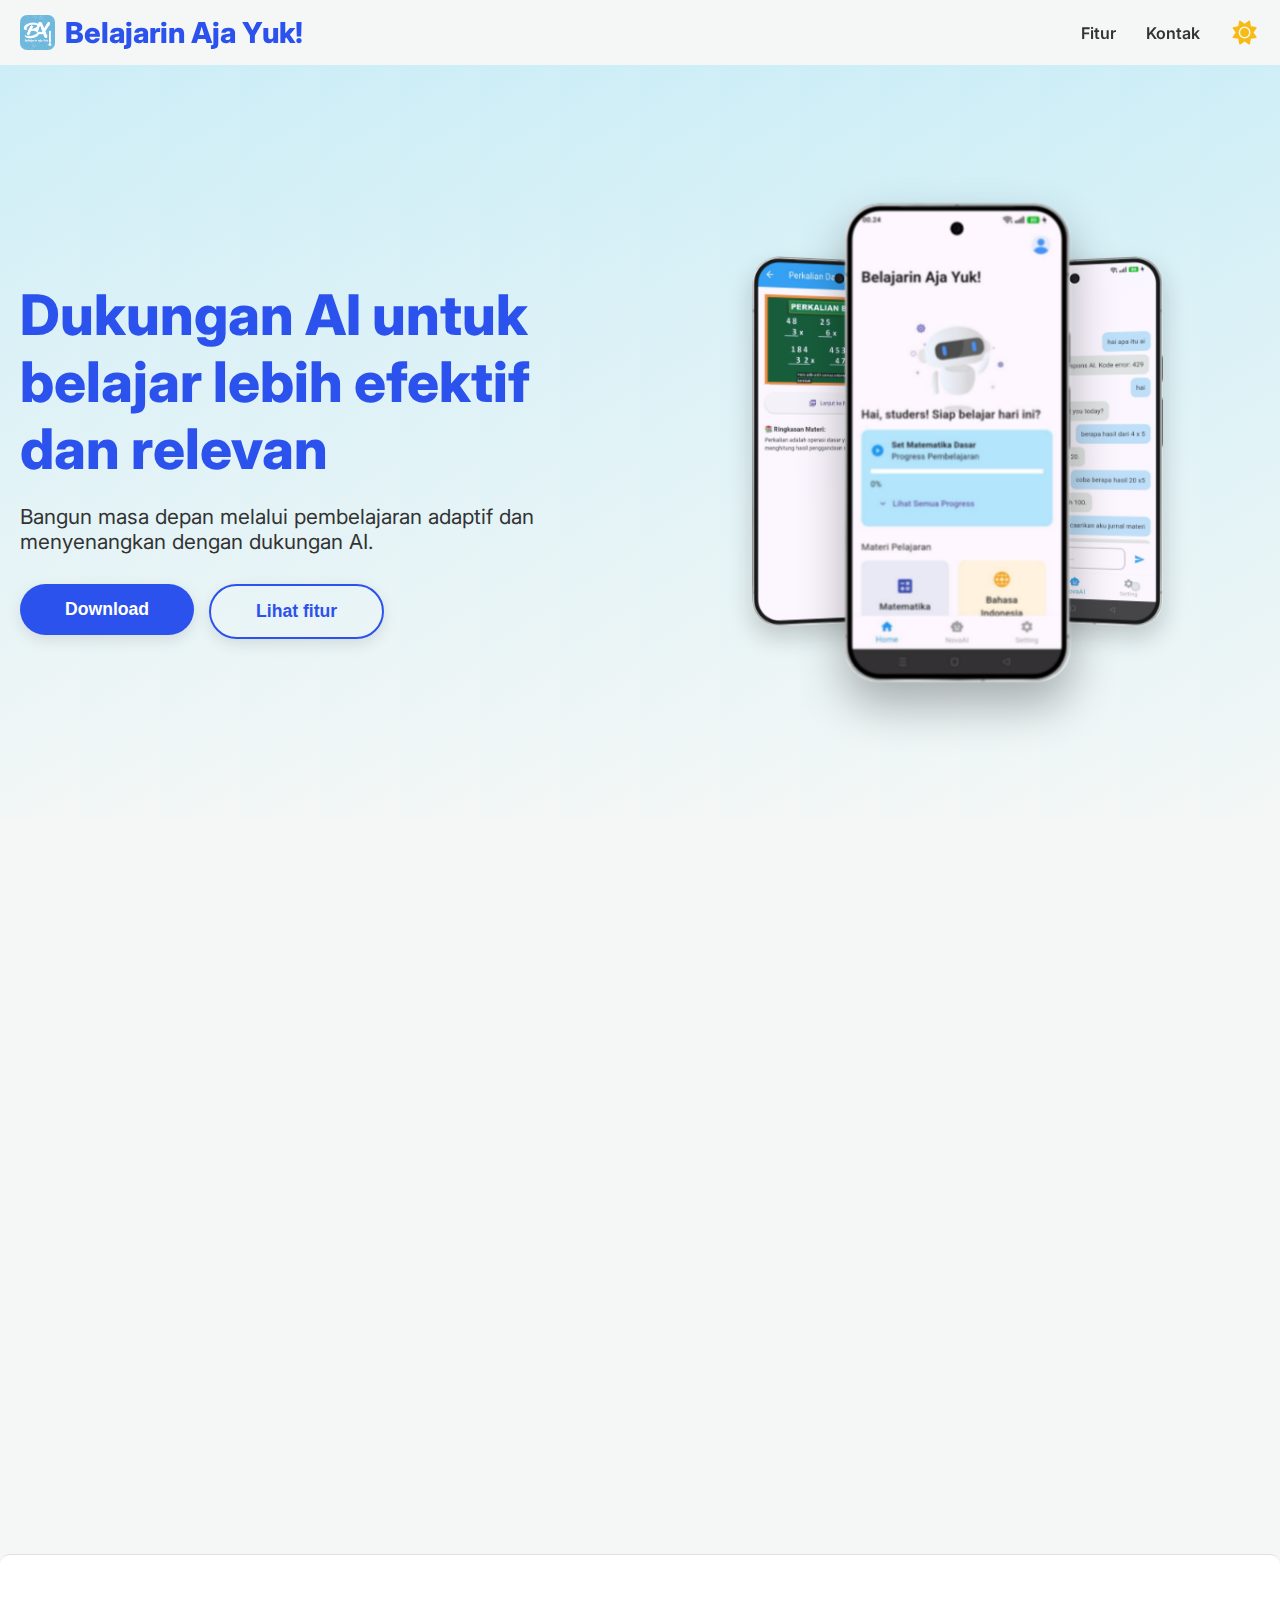
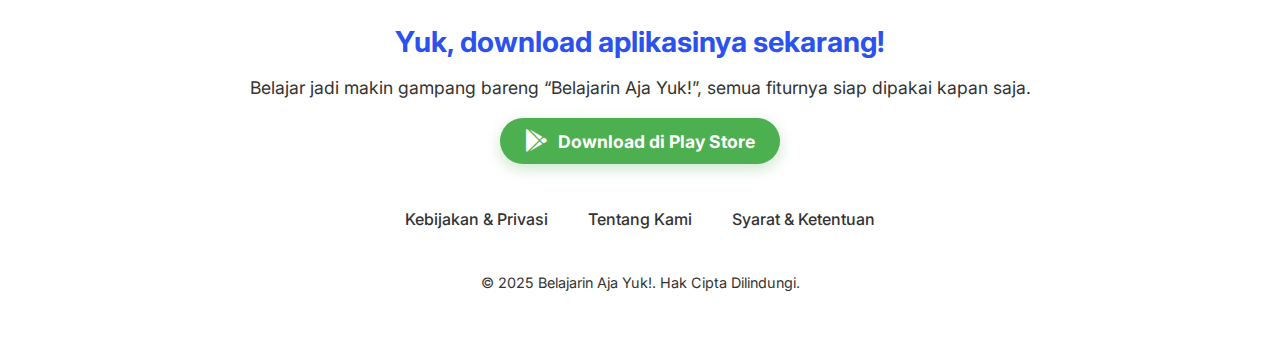
<file: index.html>
<!DOCTYPE html>
<html lang="id">

<head>
    <meta charset="UTF-8">
    <meta name="viewport" content="width=device-width, initial-scale=1.0">
    <meta name="theme-color" content="#ADD8E6">
    <title>Belajarin Aja Yuk!</title>
    <link rel="stylesheet" href="https://cdnjs.cloudflare.com/ajax/libs/font-awesome/6.0.0-beta3/css/all.min.css">
    <link rel="shortcut icon" href="./assets/images/logo-bay.jpg" type="image/x-icon">
    <link rel="stylesheet" href="./assets/CSS/style.css">
</head>

<body id="home">
    <nav class="navbar">
        <div class="container">
            <div class="logo-group">
                <img class="img-logo" src="./assets/images/logo-bay.jpg" alt="logo-BAY" height="35">
                <a href="#home" class="logo">Belajarin Aja Yuk!</a>
            </div>
            <ul class="nav-links">
                <li><a href="#features">Fitur</a></li>
                <li><a href="#footer">Kontak</a></li>
                <li class="theme-toggle">
                    <button id="theme-toggle-btn">
                        <i class="fas fa-sun" id="sun-icon"></i>
                        <i class="fas fa-moon"></i>
                    </button>
                </li>
            </ul>
            <div class="hamburger-menu" id="hamburger-menu">
                <span></span>
                <span></span>
                <span></span>
            </div>
        </div>
    </nav>

    <header class="hero-section">
        <section class="section-divider"></section>
        <div class="container">
            <div class="hero-content">
                <h1 id="featuresTitle">Dukungan AI untuk belajar lebih efektif dan relevan</h1>
                <p>Bangun masa depan melalui pembelajaran adaptif dan menyenangkan dengan dukungan AI.</p>
                <div class="hero-buttons">
                    <a href="#footer">
                        <button class="btn primary-btn">Download</button>
                    </a>
                    <a href="#features">
                        <button class="btn secondary-btn">Lihat fitur</button>
                    </a>
                </div>
            </div>
            <div class="hero-image">
                <div class="phone-mockup">
                    <img src="./assets/images/iMockup - Google Pixel 9 Pro (1).png" alt="" class="mockup-screen">
                    <img src="./assets/images/iMockup - Google Pixel 9 Pro.png" alt="" class="mockup-screen">
                    <img src="./assets/images/iMockup - Google Pixel 9 Pro (3).png" alt="Screenshot Aplikasi"
                        class="mockup-screen">
                </div>
            </div>
        </div>
    </header>

    <section id="features" class="features-section">
        <div class="container">
            <h2>Fitur unggulan yang Bikin Belajar Makin Seru!</h2>
            <div class="feature-cards">
                <div class="feature-card" data-card-id="1">
                    <div class="card-inner">
                        <div class="card-front">
                            <h3>Desain Intuitif</h3>
                            <p>Antarmuka pengguna yang menarik dan mudah digunakan.</p>
                        </div>
                        <div class="card-back">
                            <p>Menawarkan navigasi mulus, tampilan bersih, dan ikonografi jelas untuk pengalaman belajar
                                menyenangkan dan bebas hambatan.</p>
                        </div>
                    </div>
                </div>
                <div class="feature-card" data-card-id="1">
                    <div class="card-inner">
                        <div class="card-front">
                            <h3>Materi Komprehensif & Interaktif</h3>
                            <p>Akses materi belajar yang lengkap dan mudah dipahami.</p>
                        </div>
                        <div class="card-back">
                            <p>Beragam materi pelajaran disajikan secara menarik dan interaktif, memastikan pemahaman
                                mendalam bagi pengguna.</p>
                        </div>
                    </div>
                </div>
                <div class="feature-card" data-card-id="1">
                    <div class="card-inner">
                        <div class="card-front">
                            <h3>Asisten Cerdas</h3>
                            <p>Solusi instan untuk pertanyaan belajar dan pengetahuan umum.</p>
                        </div>
                        <div class="card-back">
                            <p>NovaAI adalah asisten AI revolusioner, rekan belajar pribadi yang membimbing kamu kapan
                                saja.</p>
                        </div>
                    </div>
                </div>
                <div class="feature-card" data-card-id="2">
                    <div class="card-inner">
                        <div class="card-front">
                            <h3>Performa Optimal</h3>
                            <p>Aplikasi cepat dan responsif di berbagai perangkat.</p>
                        </div>
                        <div class="card-back">
                            <p>Pengalaman belajar lancar dan responsif di berbagai perangkat, memaksimalkan fokus
                                pengguna.
                            </p>
                        </div>
                    </div>
                </div>
                <div class="feature-card" data-card-id="3">
                    <div class="card-inner">
                        <div class="card-front">
                            <h3>Skalabilitas Tinggi</h3>
                            <p>Siap untuk pertumbuhan dan pengembangan di masa depan.</p>
                        </div>
                        <div class="card-back">
                            <p>Dirancang untuk pertumbuhan berkelanjutan yang memungkinkan penambahan konten dan
                                pengguna.
                            </p>
                        </div>
                    </div>
                </div>
            </div>
        </div>
    </section>

    <footer class="footer" id="footer">
        <div class="footer-download">
            <h3>Yuk, download aplikasinya sekarang!</h3>
            <p>Belajar jadi makin gampang bareng “Belajarin Aja Yuk!”, semua fiturnya siap dipakai kapan saja.</p>
            <a href="https://play.google.com/store/apps/details?id=com.yourapp.package" target="_blank"
                class="download-button">
                <i class="fab fa-google-play"></i>
                Download di Play Store
            </a>
        </div>
        <br>
        <br>
        <div class="container">
            <div class="footer-links">
                <a href="Kebijakan.html">Kebijakan & Privasi</a>
                <a href="About.html">Tentang Kami</a>
                <a href="Syarat.html">Syarat & Ketentuan</a>
            </div>
            <p class="copyright">&copy; 2025 Belajarin Aja Yuk!. Hak Cipta Dilindungi.</p>
        </div>
    </footer>

    <script src="./assets/JS/bay.js"></script>
</body>

</html>
</file>
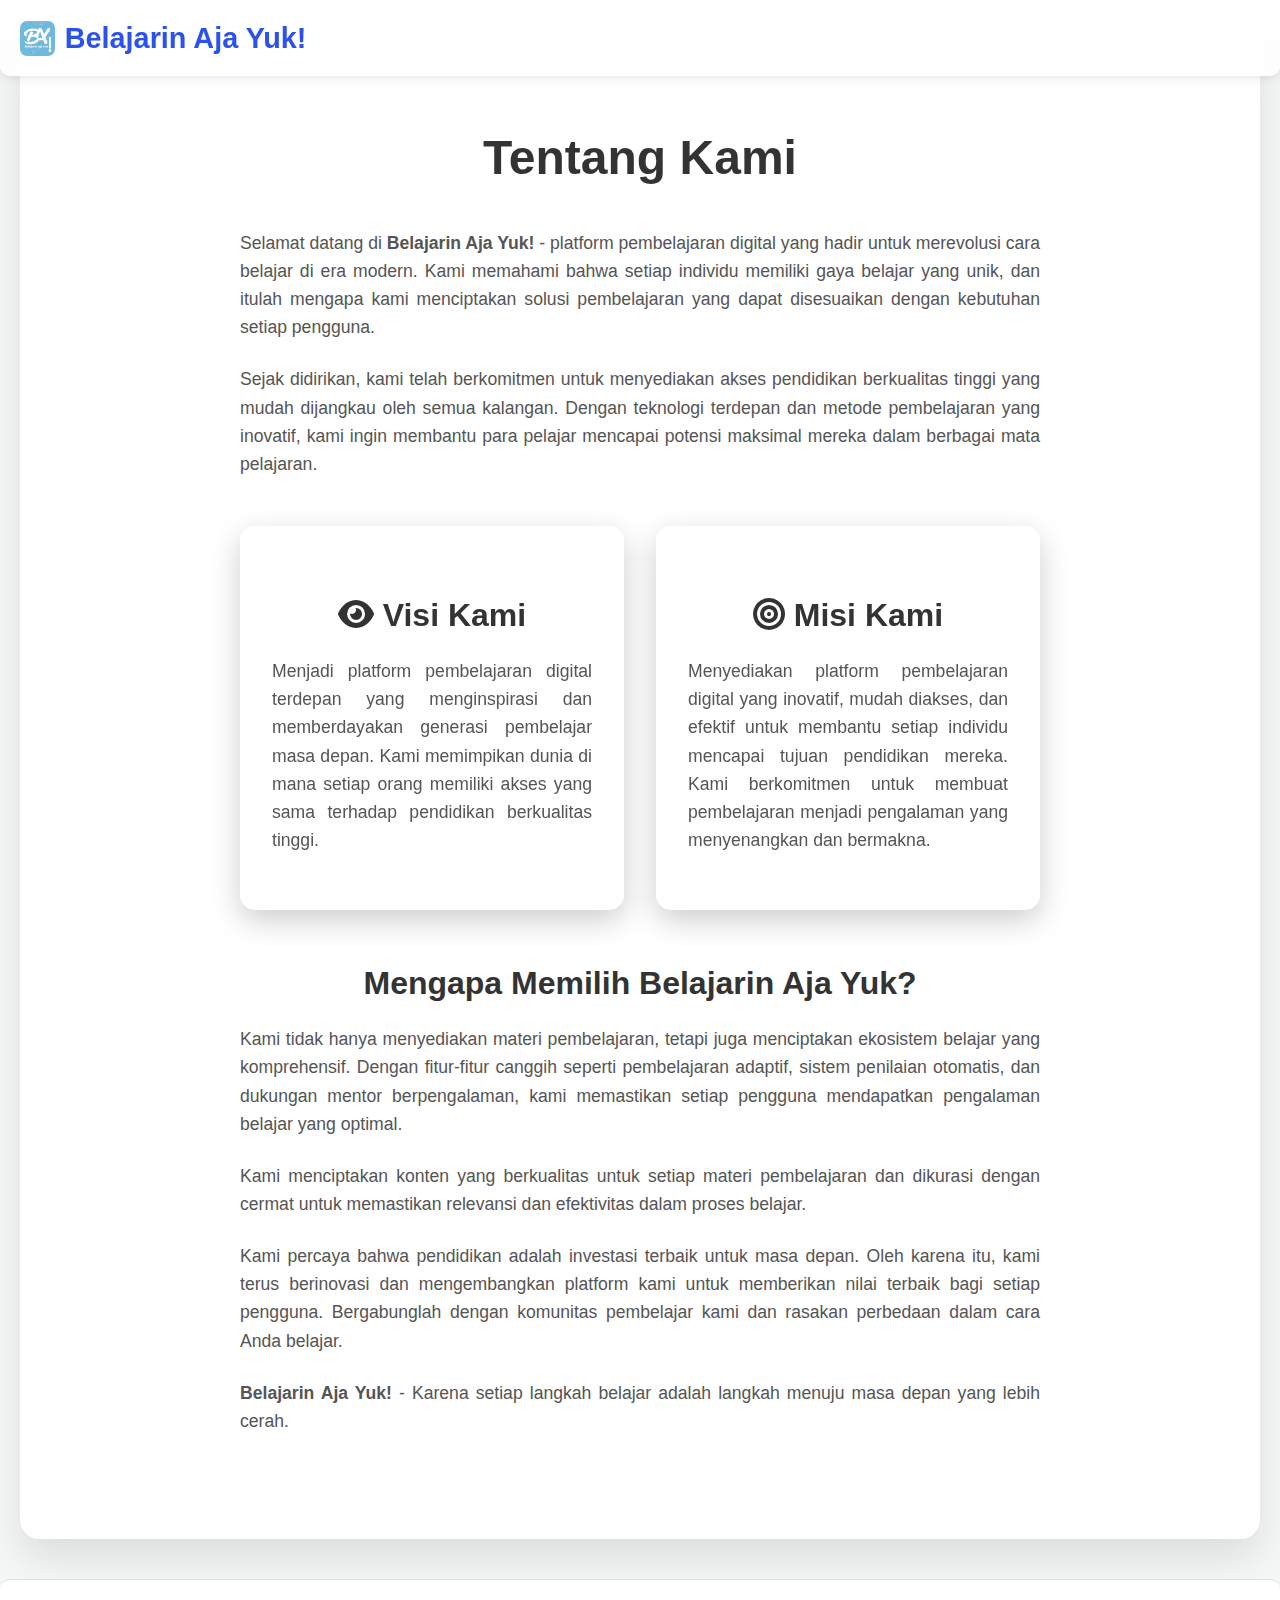
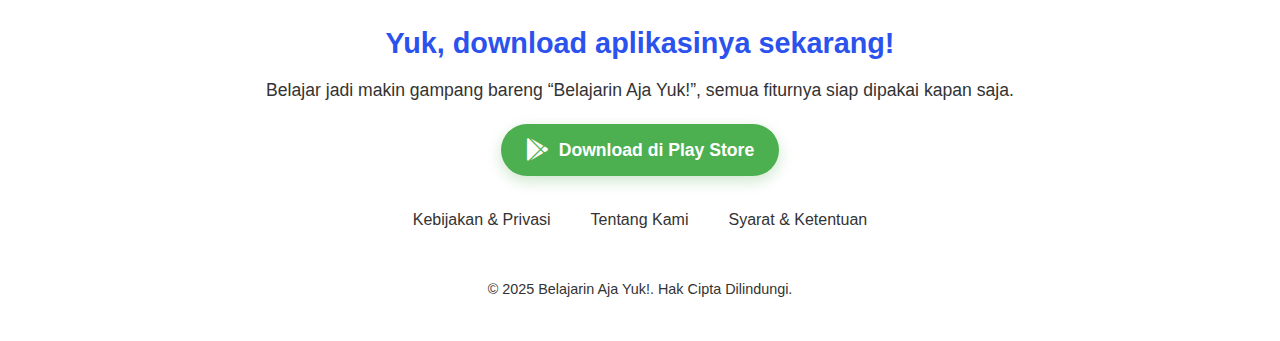
<file: About.html>
<!DOCTYPE html>
<html lang="id">

<head>
    <meta charset="UTF-8">
    <meta name="viewport" content="width=device-width, initial-scale=1.0">
    <meta name="theme-color" content="#ADD8E6">
    <title>Tentang Kami</title>
    <link rel="stylesheet" href="https://cdnjs.cloudflare.com/ajax/libs/font-awesome/6.0.0-beta3/css/all.min.css">
    <link rel="shortcut icon" href="./assets/images/logo-bay.jpg" type="image/x-icon">
    <link rel="stylesheet" href="./assets/CSS/style.css">
    <link rel="stylesheet" href="./assets/CSS/about.css">
</head>

<body id="home">
    <nav class="navbar">
        <div class="container">
            <div class="logo-group">
                <img class="img-logo" src="./assets/images/logo-bay.jpg" alt="logo-BAY" height="35">
                <a href="index.html" class="logo">Belajarin Aja Yuk!</a>
            </div>
        </div>
    </nav>

    <section class="about-section">
        <div class="container">
            <div class="about-content">
                <h1>Tentang Kami</h1>

                <p>Selamat datang di <strong>Belajarin Aja Yuk!</strong> - platform pembelajaran digital yang hadir
                    untuk merevolusi cara belajar di era modern. Kami memahami bahwa setiap individu memiliki gaya
                    belajar yang unik, dan itulah mengapa kami menciptakan solusi pembelajaran yang dapat disesuaikan
                    dengan kebutuhan setiap pengguna.</p>

                <p>Sejak didirikan, kami telah berkomitmen untuk menyediakan akses pendidikan berkualitas tinggi yang
                    mudah dijangkau oleh semua kalangan. Dengan teknologi terdepan dan metode pembelajaran yang
                    inovatif, kami ingin membantu para pelajar mencapai potensi maksimal mereka dalam berbagai mata
                    pelajaran.</p>

                <div class="mission-vision">
                    <div class="vision-card">
                        <h2><i class="fas fa-eye"></i> Visi Kami</h2>
                        <p>Menjadi platform pembelajaran digital terdepan yang menginspirasi dan memberdayakan generasi
                            pembelajar masa depan. Kami memimpikan dunia di mana setiap orang memiliki akses yang sama
                            terhadap pendidikan berkualitas tinggi.</p>
                    </div>

                    <div class="mission-card">
                        <h2><i class="fas fa-bullseye"></i> Misi Kami</h2>
                        <p>Menyediakan platform pembelajaran digital yang inovatif, mudah diakses, dan efektif untuk
                            membantu setiap individu mencapai tujuan pendidikan mereka. Kami berkomitmen untuk membuat
                            pembelajaran menjadi pengalaman yang menyenangkan dan bermakna.</p>
                    </div>

                </div>

                <h2>Mengapa Memilih Belajarin Aja Yuk?</h2>

                <p>Kami tidak hanya menyediakan materi pembelajaran, tetapi juga menciptakan ekosistem belajar yang
                    komprehensif. Dengan fitur-fitur canggih seperti pembelajaran adaptif, sistem penilaian otomatis,
                    dan dukungan mentor berpengalaman, kami memastikan setiap pengguna mendapatkan pengalaman belajar
                    yang optimal.</p>

                <p>Kami menciptakan konten yang berkualitas untuk setiap materi pembelajaran dan dikurasi dengan cermat
                    untuk
                    memastikan relevansi dan efektivitas dalam proses belajar.</p>

                <p>Kami percaya bahwa pendidikan adalah investasi terbaik untuk masa depan. Oleh karena itu, kami terus
                    berinovasi dan mengembangkan platform kami untuk memberikan nilai terbaik bagi setiap pengguna.
                    Bergabunglah dengan komunitas pembelajar kami dan rasakan perbedaan dalam cara Anda belajar.</p>

                <p><strong>Belajarin Aja Yuk!</strong> - Karena setiap langkah belajar adalah langkah menuju masa depan
                    yang lebih cerah.</p>
            </div>
        </div>
    </section>

    <footer class="footer" id="footer">
        <div class="footer-download">
            <h3>Yuk, download aplikasinya sekarang!</h3>
            <p>Belajar jadi makin gampang bareng “Belajarin Aja Yuk!”, semua fiturnya siap dipakai kapan saja.</p>
            <a href="https://play.google.com/store/apps/details?id=com.yourapp.package" target="_blank"
                class="download-button">
                <i class="fab fa-google-play"></i>
                Download di Play Store
            </a>
        </div>
        <br>
        <div class="container">
            <div class="footer-links">
                <a href="Kebijakan.html">Kebijakan & Privasi</a>
                <a href="About.html">Tentang Kami</a>
                <a href="Syarat.html">Syarat & Ketentuan</a>
            </div>
            <p class="copyright">&copy; 2025 Belajarin Aja Yuk!. Hak Cipta Dilindungi.</p>
        </div>
    </footer>
</body>

</html>
</file>
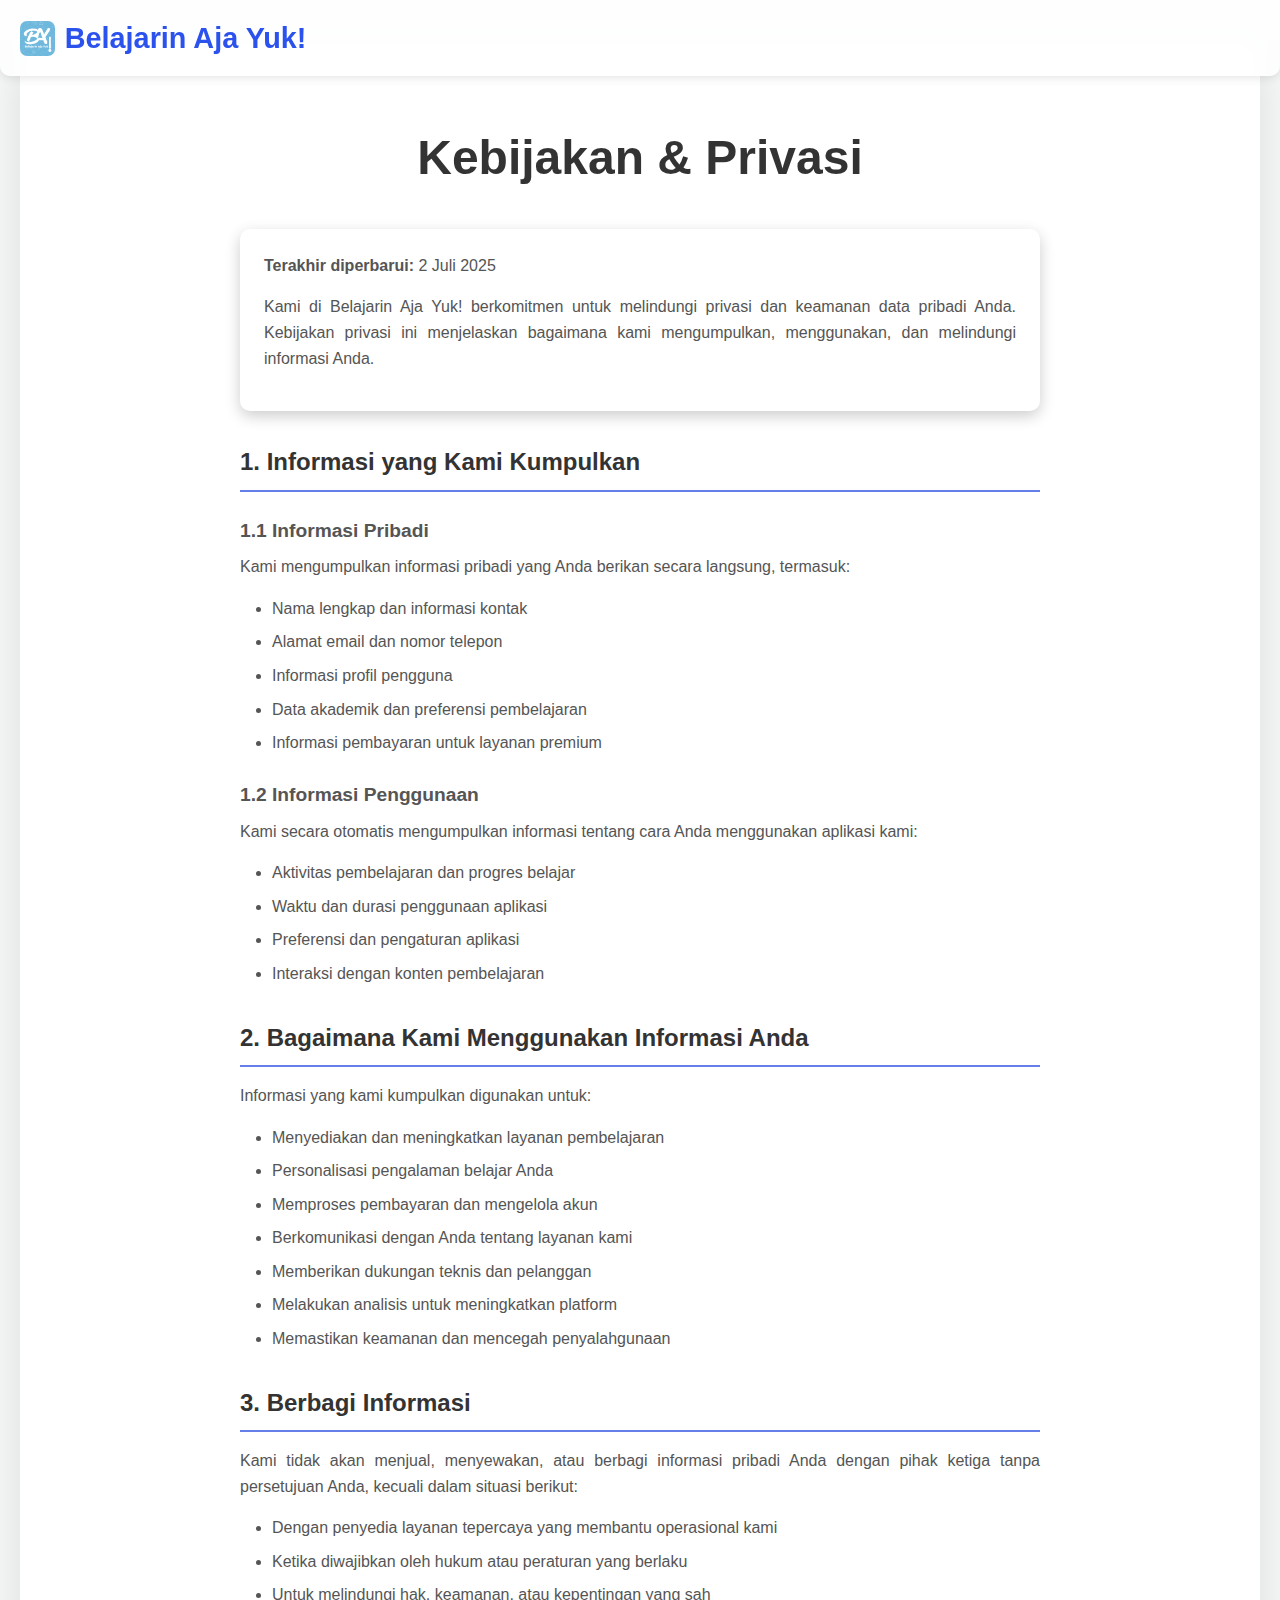
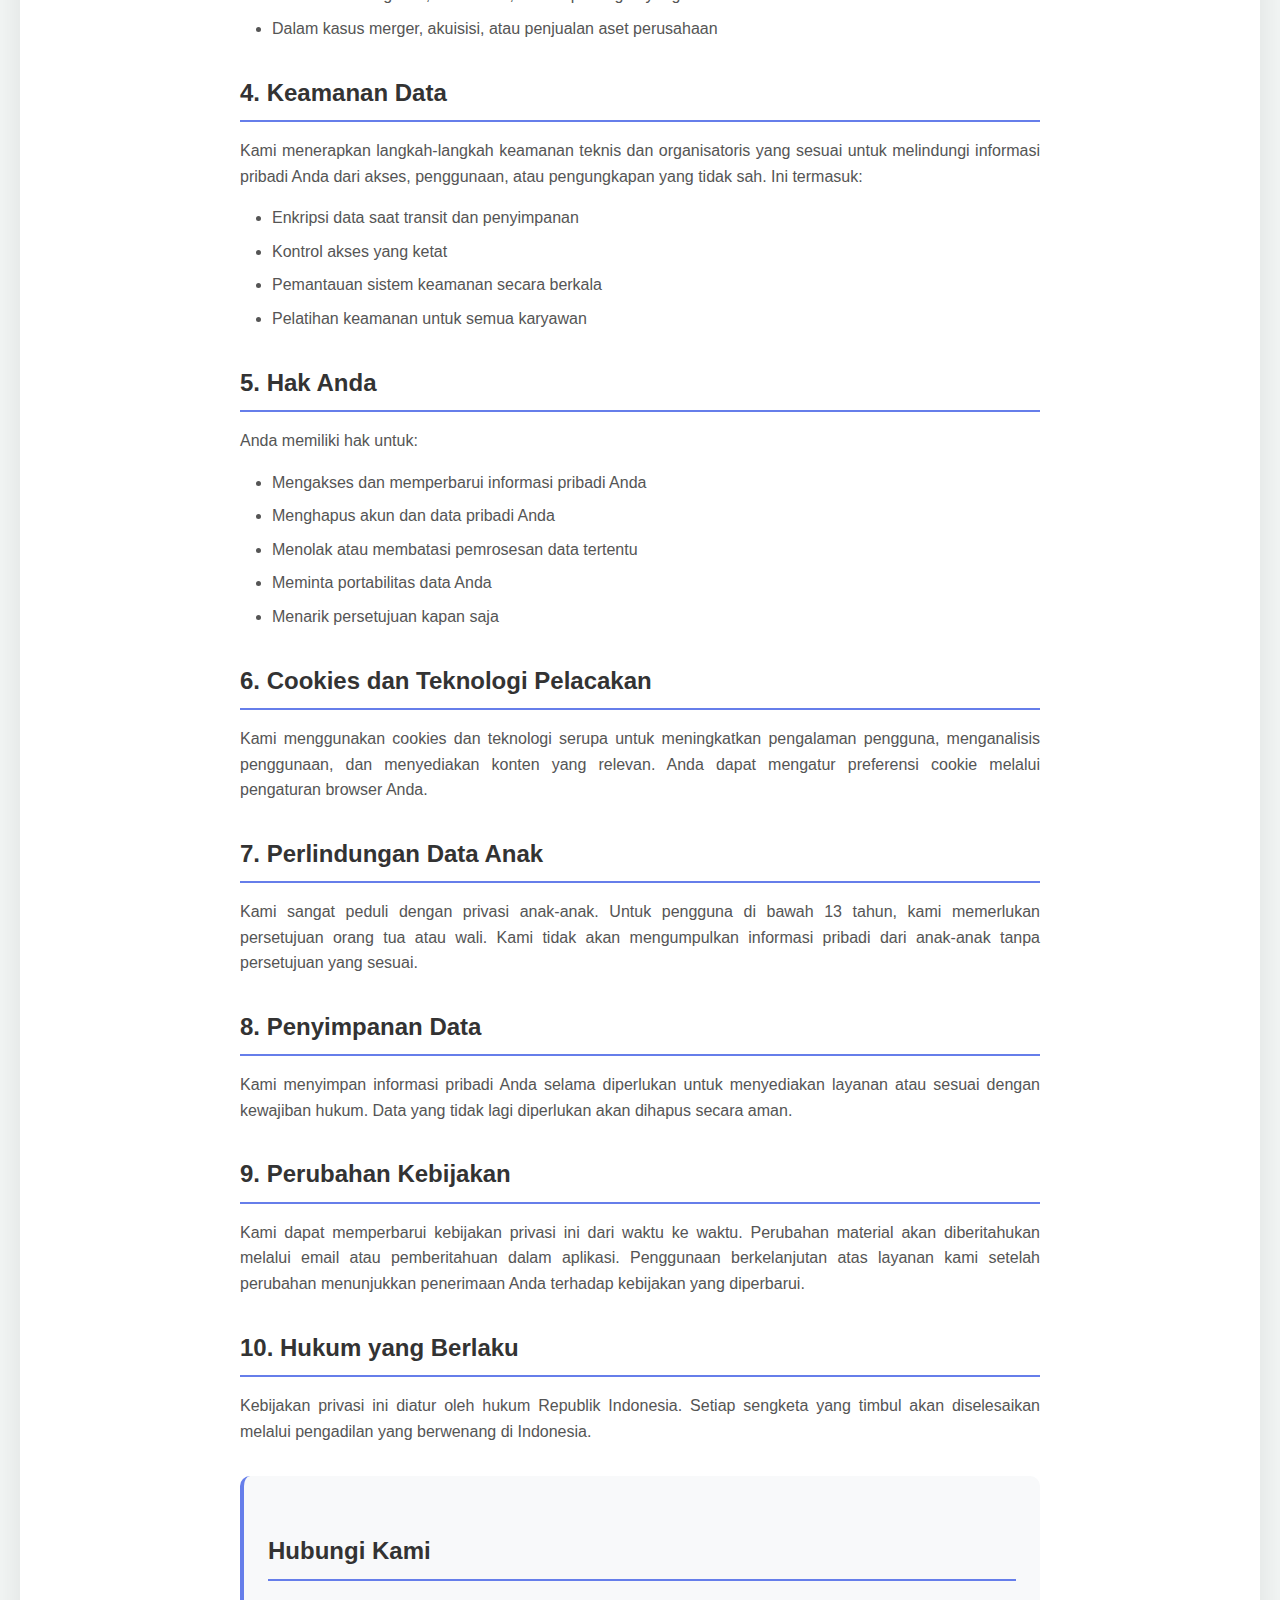
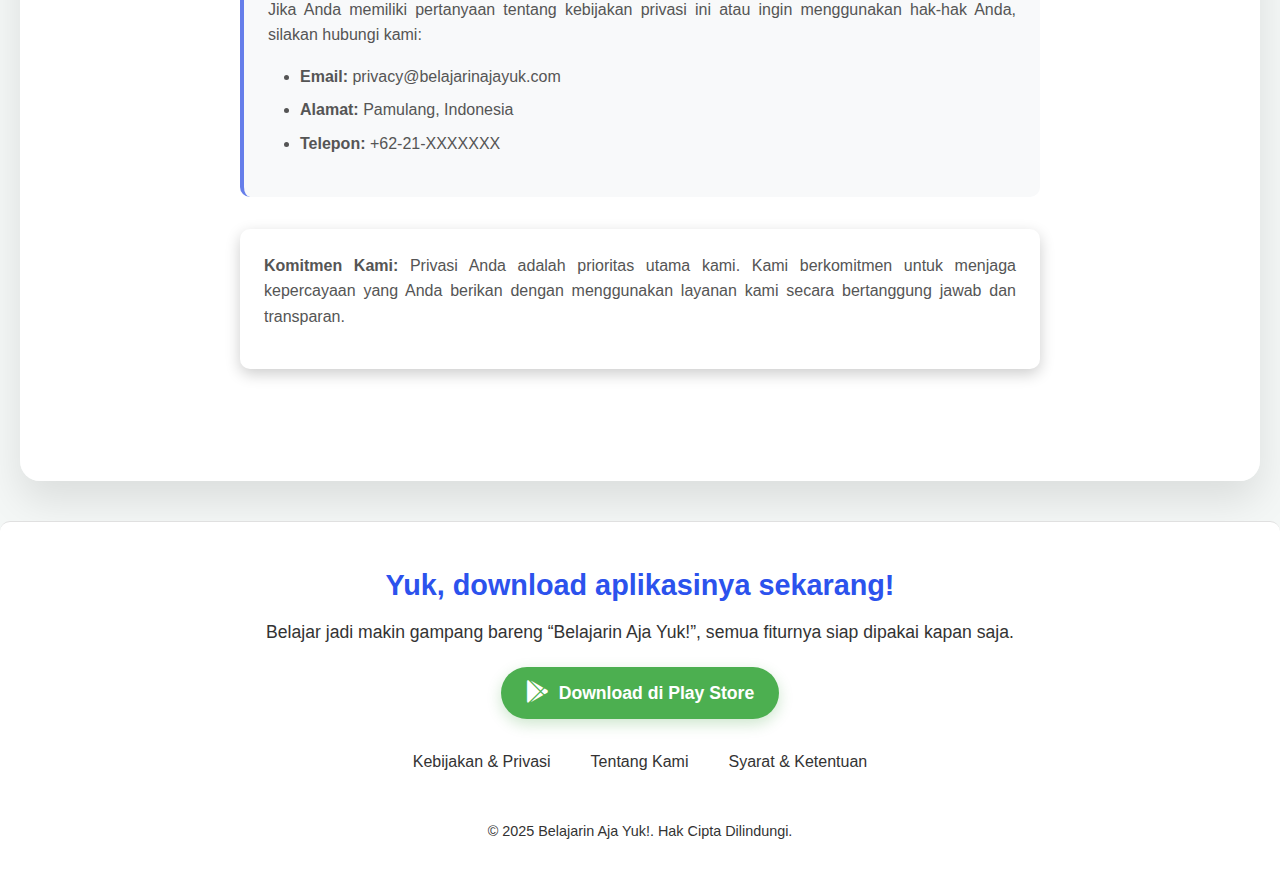
<file: Kebijakan.html>
<!DOCTYPE html>
<html lang="id">

<head>
    <meta charset="UTF-8">
    <meta name="viewport" content="width=device-width, initial-scale=1.0">
    <meta name="theme-color" content="#ADD8E6">
    <title>Kebijakan & Privasi</title>
    <link rel="stylesheet" href="https://cdnjs.cloudflare.com/ajax/libs/font-awesome/6.0.0-beta3/css/all.min.css">
    <link rel="shortcut icon" href="./assets/images/logo-bay.jpg" type="image/x-icon">
    <link rel="stylesheet" href="./assets/CSS/style.css">
    <link rel="stylesheet" href="./assets/CSS/kebijakan.css">
</head>

<body id="home">
    <nav class="navbar">
        <div class="container">
            <div class="logo-group">
                <img class="img-logo" src="./assets/images/logo-bay.jpg" alt="logo-BAY" height="35">
                <a href="index.html" class="logo">Belajarin Aja Yuk!</a>
            </div>
        </div>
    </nav>

    <section class="privacy-section">
        <div class="container">
            <div class="privacy-content">
                <h1>Kebijakan & Privasi</h1>

                <div class="highlight-box">
                    <p><strong>Terakhir diperbarui:</strong> 2 Juli 2025</p>
                    <p>Kami di Belajarin Aja Yuk! berkomitmen untuk melindungi privasi dan keamanan data pribadi Anda.
                        Kebijakan privasi ini menjelaskan bagaimana kami mengumpulkan, menggunakan, dan melindungi
                        informasi Anda.</p>
                </div>

                <h2>1. Informasi yang Kami Kumpulkan</h2>
                <h3>1.1 Informasi Pribadi</h3>
                <p>Kami mengumpulkan informasi pribadi yang Anda berikan secara langsung, termasuk:</p>
                <ul>
                    <li>Nama lengkap dan informasi kontak</li>
                    <li>Alamat email dan nomor telepon</li>
                    <li>Informasi profil pengguna</li>
                    <li>Data akademik dan preferensi pembelajaran</li>
                    <li>Informasi pembayaran untuk layanan premium</li>
                </ul>

                <h3>1.2 Informasi Penggunaan</h3>
                <p>Kami secara otomatis mengumpulkan informasi tentang cara Anda menggunakan aplikasi kami:</p>
                <ul>
                    <li>Aktivitas pembelajaran dan progres belajar</li>
                    <li>Waktu dan durasi penggunaan aplikasi</li>
                    <li>Preferensi dan pengaturan aplikasi</li>
                    <li>Interaksi dengan konten pembelajaran</li>
                </ul>

                <h2>2. Bagaimana Kami Menggunakan Informasi Anda</h2>
                <p>Informasi yang kami kumpulkan digunakan untuk:</p>
                <ul>
                    <li>Menyediakan dan meningkatkan layanan pembelajaran</li>
                    <li>Personalisasi pengalaman belajar Anda</li>
                    <li>Memproses pembayaran dan mengelola akun</li>
                    <li>Berkomunikasi dengan Anda tentang layanan kami</li>
                    <li>Memberikan dukungan teknis dan pelanggan</li>
                    <li>Melakukan analisis untuk meningkatkan platform</li>
                    <li>Memastikan keamanan dan mencegah penyalahgunaan</li>
                </ul>

                <h2>3. Berbagi Informasi</h2>
                <p>Kami tidak akan menjual, menyewakan, atau berbagi informasi pribadi Anda dengan pihak ketiga tanpa
                    persetujuan Anda, kecuali dalam situasi berikut:</p>
                <ul>
                    <li>Dengan penyedia layanan tepercaya yang membantu operasional kami</li>
                    <li>Ketika diwajibkan oleh hukum atau peraturan yang berlaku</li>
                    <li>Untuk melindungi hak, keamanan, atau kepentingan yang sah</li>
                    <li>Dalam kasus merger, akuisisi, atau penjualan aset perusahaan</li>
                </ul>

                <h2>4. Keamanan Data</h2>
                <p>Kami menerapkan langkah-langkah keamanan teknis dan organisatoris yang sesuai untuk melindungi
                    informasi pribadi Anda dari akses, penggunaan, atau pengungkapan yang tidak sah. Ini termasuk:</p>
                <ul>
                    <li>Enkripsi data saat transit dan penyimpanan</li>
                    <li>Kontrol akses yang ketat</li>
                    <li>Pemantauan sistem keamanan secara berkala</li>
                    <li>Pelatihan keamanan untuk semua karyawan</li>
                </ul>

                <h2>5. Hak Anda</h2>
                <p>Anda memiliki hak untuk:</p>
                <ul>
                    <li>Mengakses dan memperbarui informasi pribadi Anda</li>
                    <li>Menghapus akun dan data pribadi Anda</li>
                    <li>Menolak atau membatasi pemrosesan data tertentu</li>
                    <li>Meminta portabilitas data Anda</li>
                    <li>Menarik persetujuan kapan saja</li>
                </ul>

                <h2>6. Cookies dan Teknologi Pelacakan</h2>
                <p>Kami menggunakan cookies dan teknologi serupa untuk meningkatkan pengalaman pengguna, menganalisis
                    penggunaan, dan menyediakan konten yang relevan. Anda dapat mengatur preferensi cookie melalui
                    pengaturan browser Anda.</p>

                <h2>7. Perlindungan Data Anak</h2>
                <p>Kami sangat peduli dengan privasi anak-anak. Untuk pengguna di bawah 13 tahun, kami memerlukan
                    persetujuan orang tua atau wali. Kami tidak akan mengumpulkan informasi pribadi dari anak-anak tanpa
                    persetujuan yang sesuai.</p>

                <h2>8. Penyimpanan Data</h2>
                <p>Kami menyimpan informasi pribadi Anda selama diperlukan untuk menyediakan layanan atau sesuai dengan
                    kewajiban hukum. Data yang tidak lagi diperlukan akan dihapus secara aman.</p>

                <h2>9. Perubahan Kebijakan</h2>
                <p>Kami dapat memperbarui kebijakan privasi ini dari waktu ke waktu. Perubahan material akan
                    diberitahukan melalui email atau pemberitahuan dalam aplikasi. Penggunaan berkelanjutan atas layanan
                    kami setelah perubahan menunjukkan penerimaan Anda terhadap kebijakan yang diperbarui.</p>

                <h2>10. Hukum yang Berlaku</h2>
                <p>Kebijakan privasi ini diatur oleh hukum Republik Indonesia. Setiap sengketa yang timbul akan
                    diselesaikan melalui pengadilan yang berwenang di Indonesia.</p>

                <div class="contact-info">
                    <h2>Hubungi Kami</h2>
                    <p>Jika Anda memiliki pertanyaan tentang kebijakan privasi ini atau ingin menggunakan hak-hak Anda,
                        silakan hubungi kami:</p>
                    <ul>
                        <li><strong>Email:</strong> privacy@belajarinajayuk.com</li>
                        <li><strong>Alamat:</strong> Pamulang, Indonesia</li>
                        <li><strong>Telepon:</strong> +62-21-XXXXXXX</li>
                    </ul>
                </div>

                <div class="highlight-box">
                    <p><strong>Komitmen Kami:</strong> Privasi Anda adalah prioritas utama kami. Kami berkomitmen untuk
                        menjaga kepercayaan yang Anda berikan dengan menggunakan layanan kami secara bertanggung jawab
                        dan transparan.</p>
                </div>
            </div>
        </div>
    </section>

    <footer class="footer" id="footer">
        <div class="footer-download">
            <h3>Yuk, download aplikasinya sekarang!</h3>
            <p>Belajar jadi makin gampang bareng “Belajarin Aja Yuk!”, semua fiturnya siap dipakai kapan saja.</p>
            <a href="https://play.google.com/store/apps/details?id=com.yourapp.package" target="_blank"
                class="download-button">
                <i class="fab fa-google-play"></i>
                Download di Play Store
            </a>
        </div>
        <br>
        <div class="container">
            <div class="footer-links">
                <a href="Kebijakan.html">Kebijakan & Privasi</a>
                <a href="About.html">Tentang Kami</a>
                <a href="Syarat.html">Syarat & Ketentuan</a>
            </div>
            <p class="copyright">&copy; 2025 Belajarin Aja Yuk!. Hak Cipta Dilindungi.</p>
        </div>
    </footer>
</body>

</html>
</file>
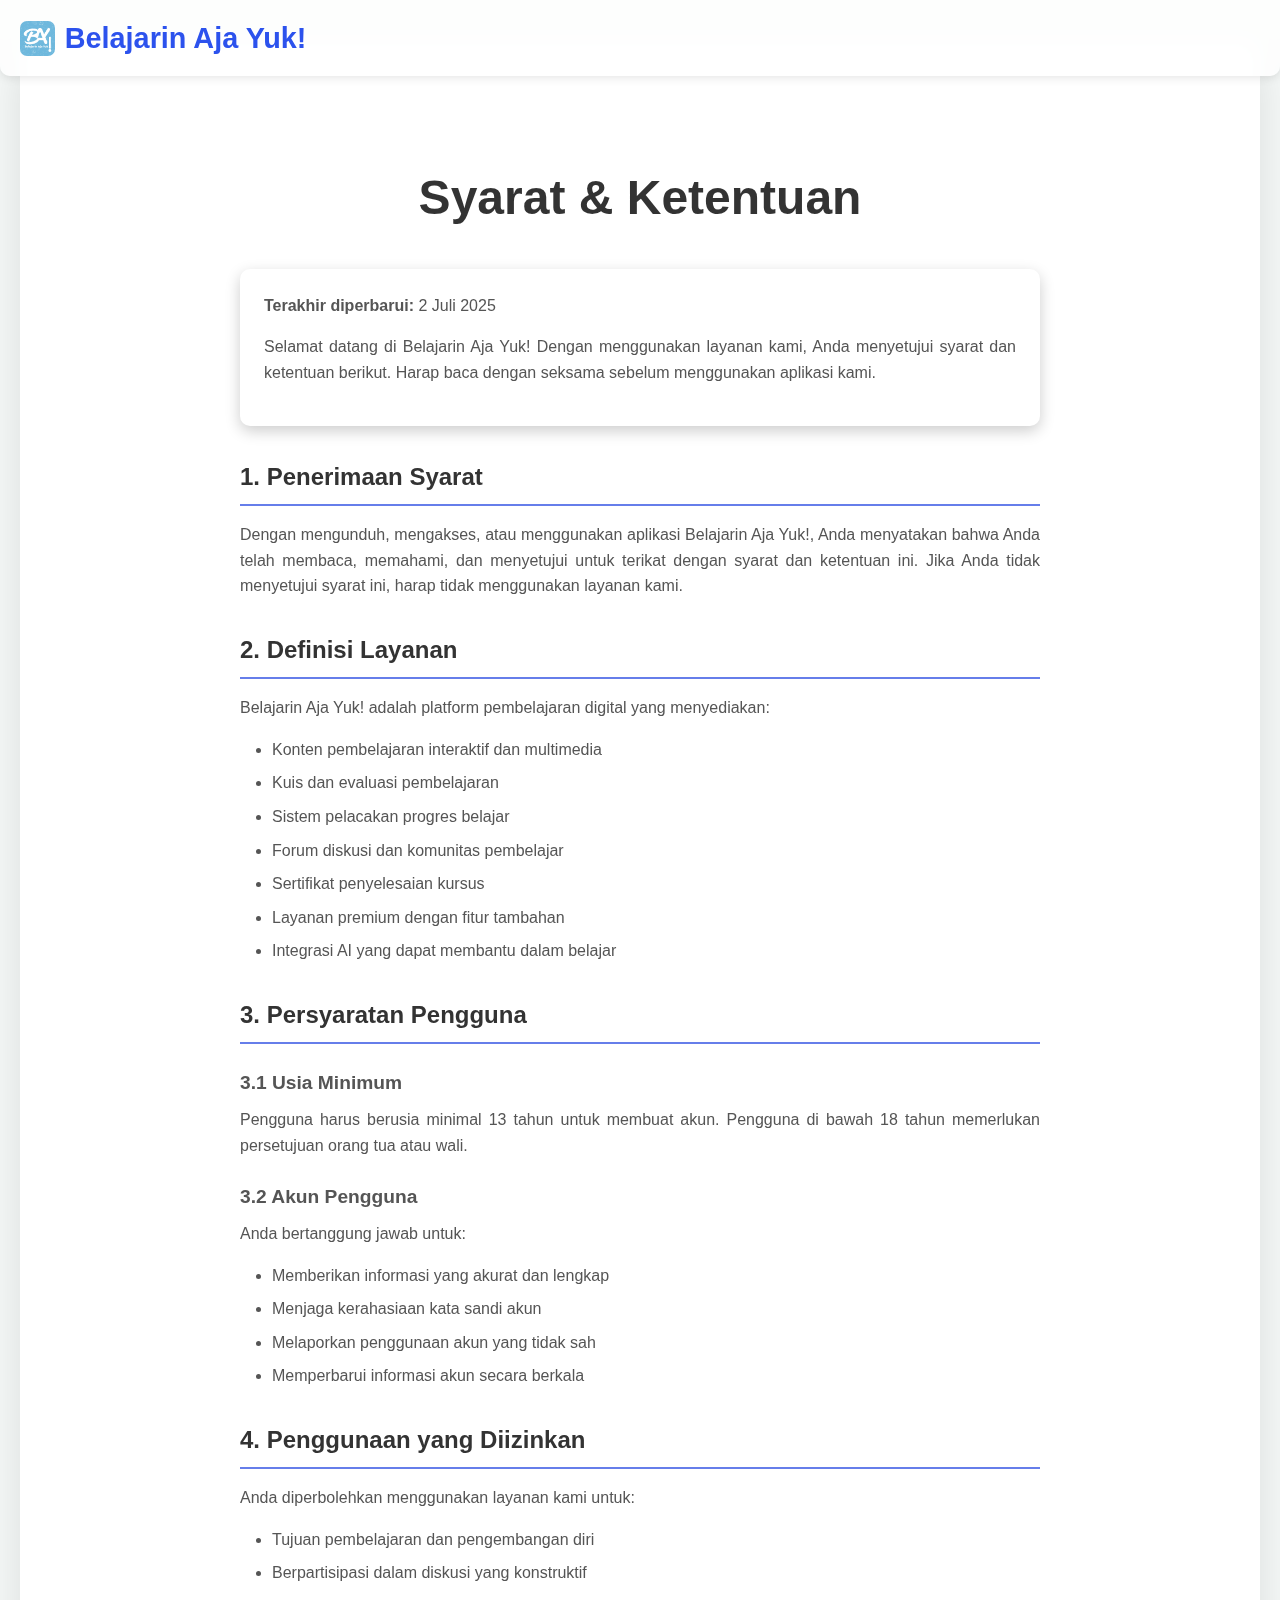
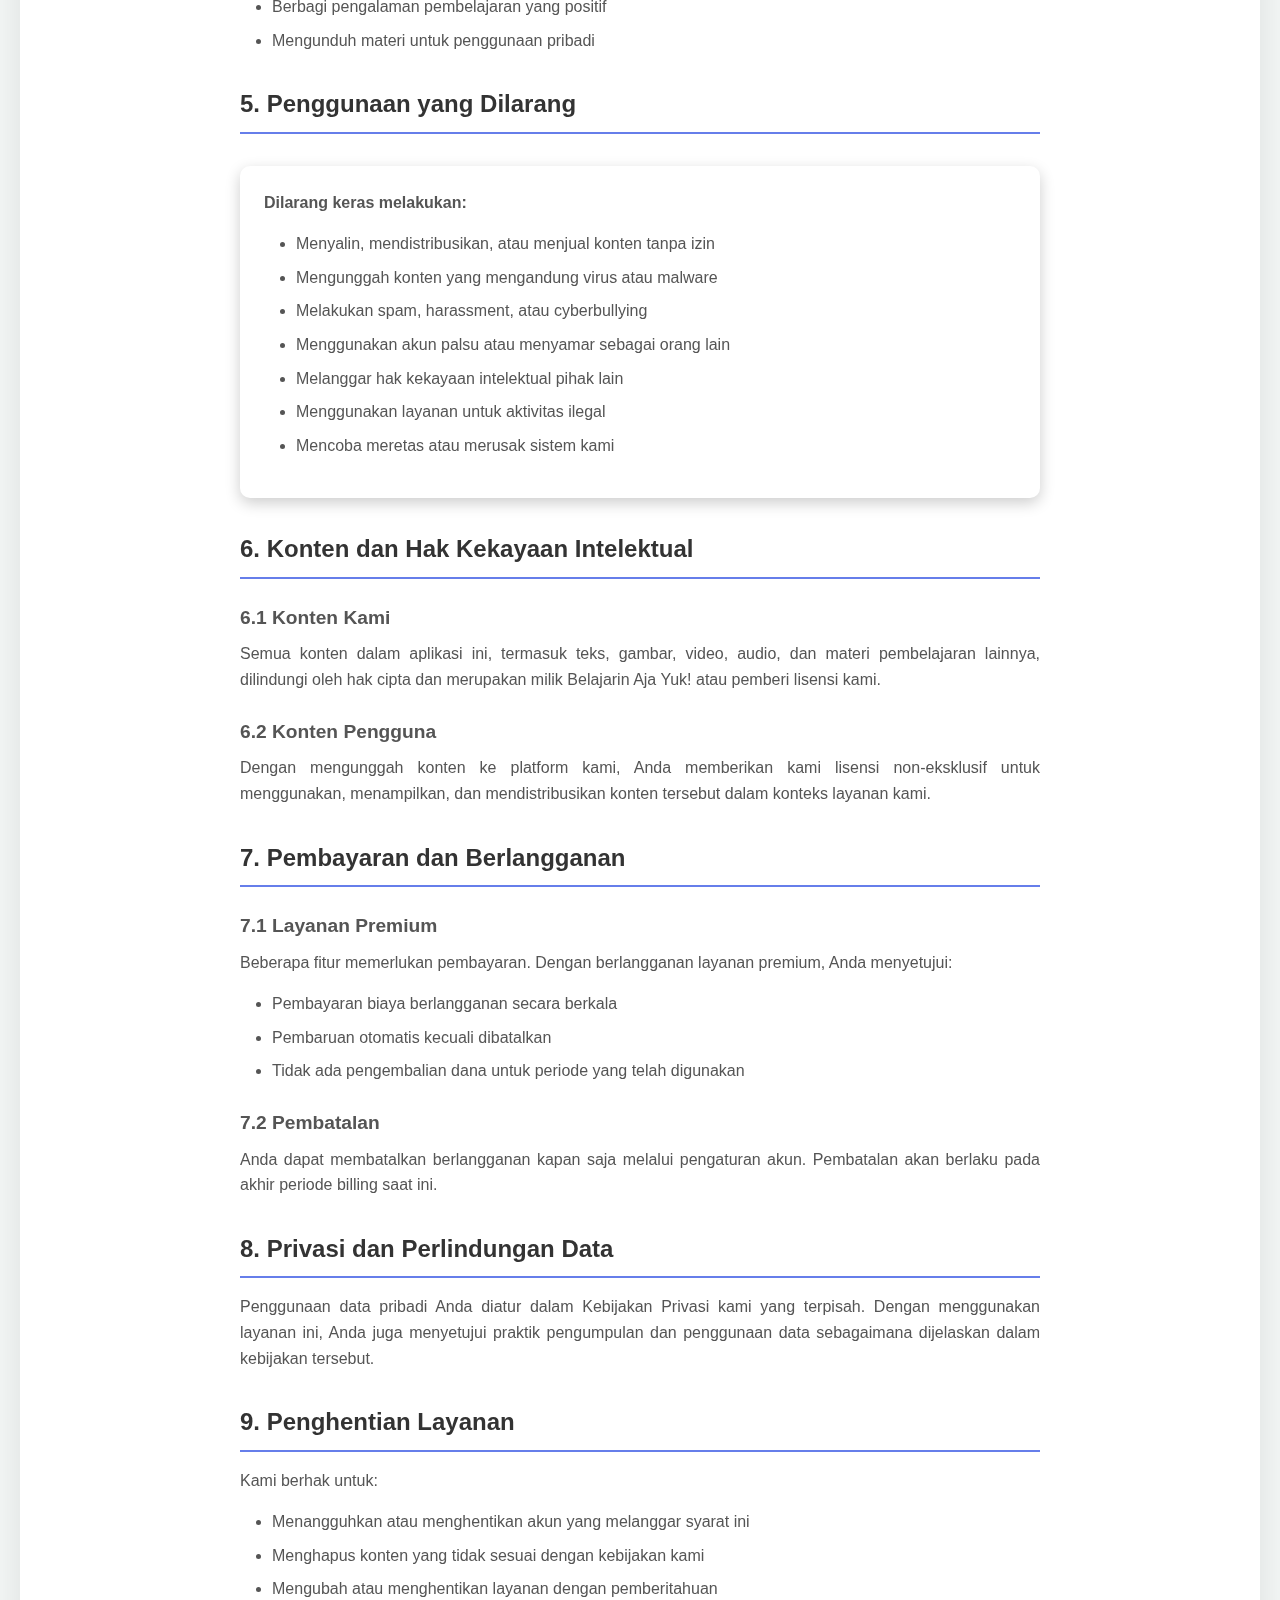
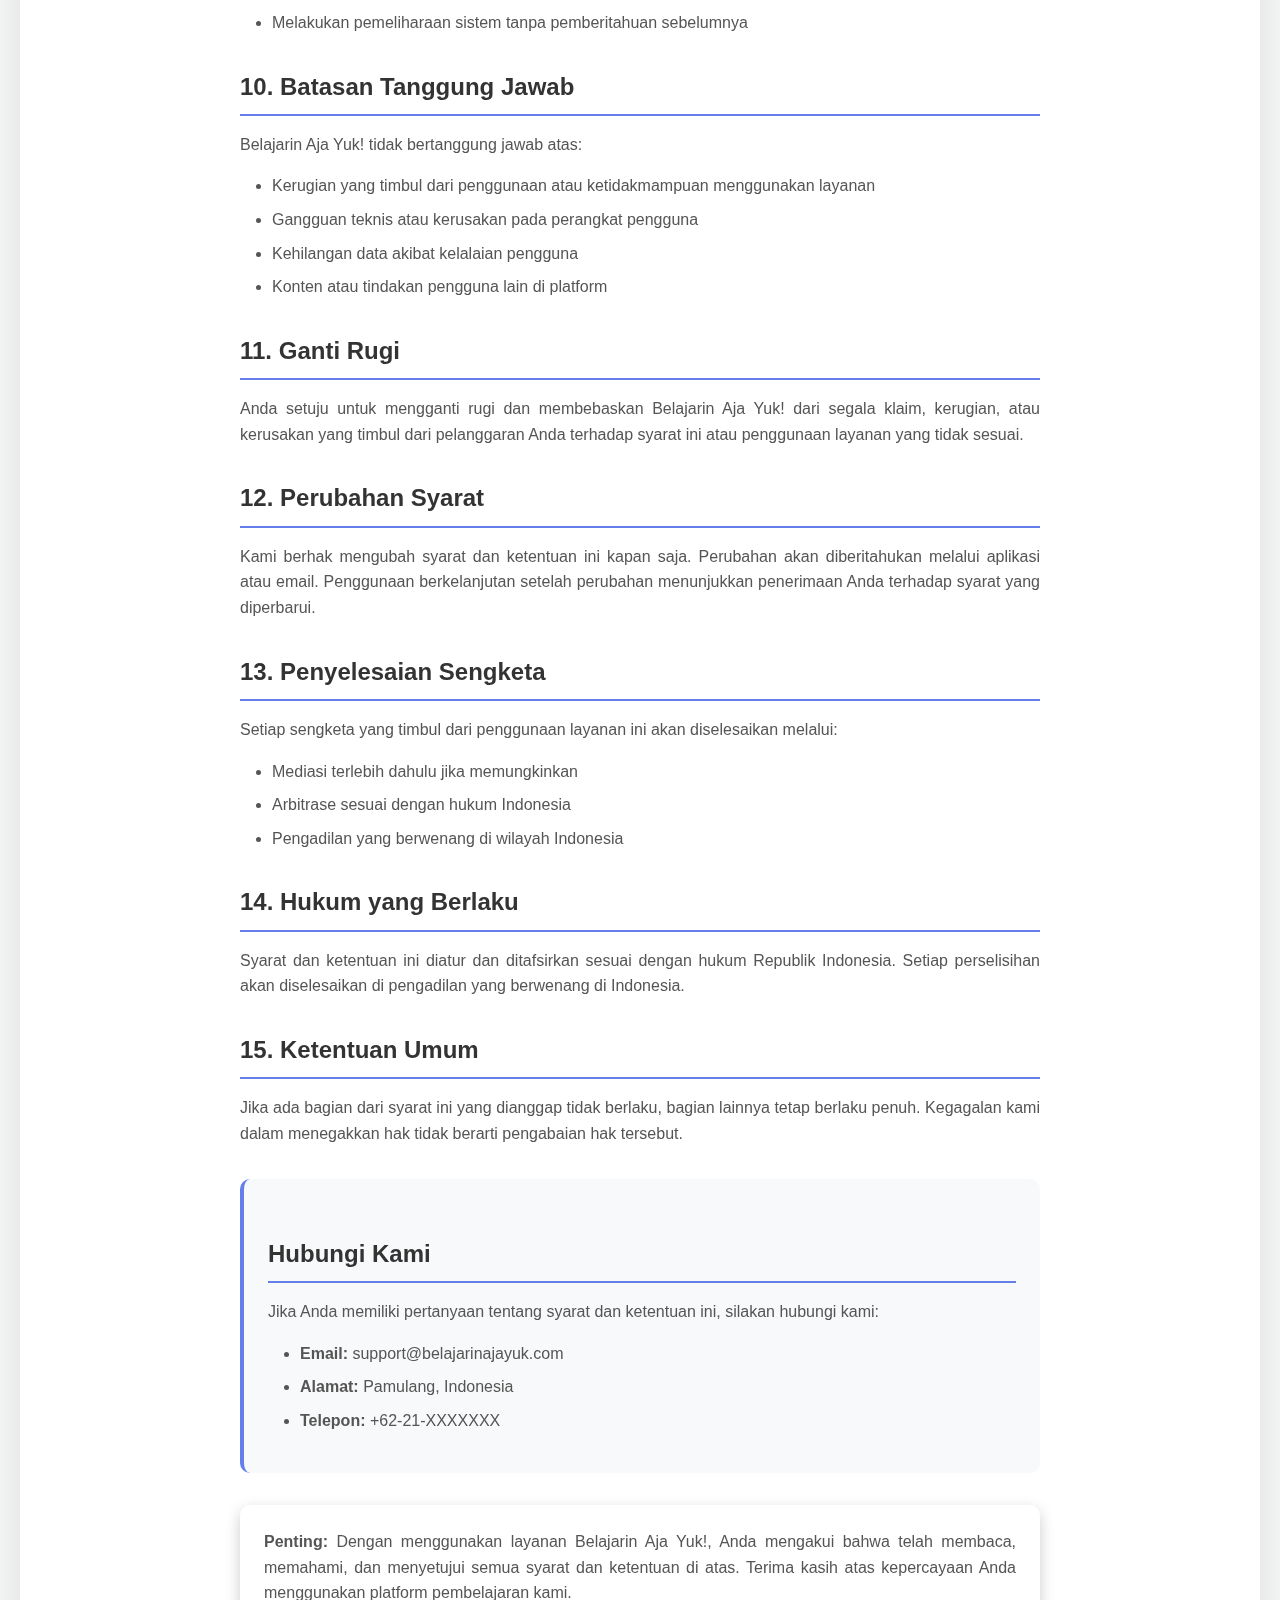
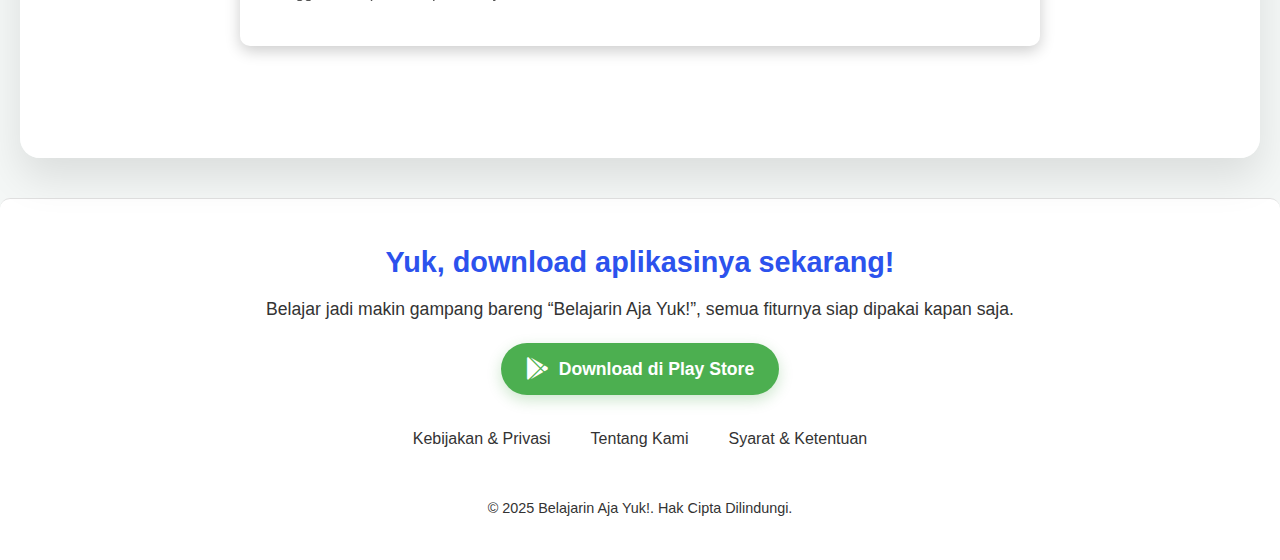
<file: Syarat.html>
<!DOCTYPE html>
<html lang="id">

<head>
    <meta charset="UTF-8">
    <meta name="viewport" content="width=device-width, initial-scale=1.0">
    <meta name="theme-color" content="#ADD8E6">
    <title>Syarat & Ketentuan</title>
    <link rel="stylesheet" href="https://cdnjs.cloudflare.com/ajax/libs/font-awesome/6.0.0-beta3/css/all.min.css">
    <link rel="shortcut icon" href="./assets/images/logo-bay.jpg" type="image/x-icon">
    <link rel="stylesheet" href="./assets/CSS/style.css">
    <link rel="stylesheet" href="./assets/CSS/syarat.css">
</head>

<body id="home">
    <nav class="navbar">
        <div class="container">
            <div class="logo-group">
                <img class="img-logo" src="./assets/images/logo-bay.jpg" alt="logo-BAY" height="35">
                <a href="index.html" class="logo">Belajarin Aja Yuk!</a>
            </div>
        </div>
    </nav>

    <section class="terms-section">
        <div class="container">
            <div class="terms-content">
                <h1>Syarat & Ketentuan</h1>

                <div class="highlight-box">
                    <p><strong>Terakhir diperbarui:</strong> 2 Juli 2025</p>
                    <p>Selamat datang di Belajarin Aja Yuk! Dengan menggunakan layanan kami, Anda menyetujui syarat dan
                        ketentuan berikut. Harap baca dengan seksama sebelum menggunakan aplikasi kami.</p>
                </div>

                <h2>1. Penerimaan Syarat</h2>
                <p>Dengan mengunduh, mengakses, atau menggunakan aplikasi Belajarin Aja Yuk!, Anda menyatakan bahwa Anda
                    telah membaca, memahami, dan menyetujui untuk terikat dengan syarat dan ketentuan ini. Jika Anda
                    tidak menyetujui syarat ini, harap tidak menggunakan layanan kami.</p>

                <h2>2. Definisi Layanan</h2>
                <p>Belajarin Aja Yuk! adalah platform pembelajaran digital yang menyediakan:</p>
                <ul>
                    <li>Konten pembelajaran interaktif dan multimedia</li>
                    <li>Kuis dan evaluasi pembelajaran</li>
                    <li>Sistem pelacakan progres belajar</li>
                    <li>Forum diskusi dan komunitas pembelajar</li>
                    <li>Sertifikat penyelesaian kursus</li>
                    <li>Layanan premium dengan fitur tambahan</li>
                    <li>Integrasi AI yang dapat membantu dalam belajar</li>
                </ul>

                <h2>3. Persyaratan Pengguna</h2>
                <h3>3.1 Usia Minimum</h3>
                <p>Pengguna harus berusia minimal 13 tahun untuk membuat akun. Pengguna di bawah 18 tahun memerlukan
                    persetujuan orang tua atau wali.</p>

                <h3>3.2 Akun Pengguna</h3>
                <p>Anda bertanggung jawab untuk:</p>
                <ul>
                    <li>Memberikan informasi yang akurat dan lengkap</li>
                    <li>Menjaga kerahasiaan kata sandi akun</li>
                    <li>Melaporkan penggunaan akun yang tidak sah</li>
                    <li>Memperbarui informasi akun secara berkala</li>
                </ul>

                <h2>4. Penggunaan yang Diizinkan</h2>
                <p>Anda diperbolehkan menggunakan layanan kami untuk:</p>
                <ul>
                    <li>Tujuan pembelajaran dan pengembangan diri</li>
                    <li>Berpartisipasi dalam diskusi yang konstruktif</li>
                    <li>Berbagi pengalaman pembelajaran yang positif</li>
                    <li>Mengunduh materi untuk penggunaan pribadi</li>
                </ul>

                <h2>5. Penggunaan yang Dilarang</h2>
                <div class="warning-box">
                    <p><strong>Dilarang keras melakukan:</strong></p>
                    <ul>
                        <li>Menyalin, mendistribusikan, atau menjual konten tanpa izin</li>
                        <li>Mengunggah konten yang mengandung virus atau malware</li>
                        <li>Melakukan spam, harassment, atau cyberbullying</li>
                        <li>Menggunakan akun palsu atau menyamar sebagai orang lain</li>
                        <li>Melanggar hak kekayaan intelektual pihak lain</li>
                        <li>Menggunakan layanan untuk aktivitas ilegal</li>
                        <li>Mencoba meretas atau merusak sistem kami</li>
                    </ul>
                </div>

                <h2>6. Konten dan Hak Kekayaan Intelektual</h2>
                <h3>6.1 Konten Kami</h3>
                <p>Semua konten dalam aplikasi ini, termasuk teks, gambar, video, audio, dan materi pembelajaran
                    lainnya, dilindungi oleh hak cipta dan merupakan milik Belajarin Aja Yuk! atau pemberi lisensi kami.
                </p>

                <h3>6.2 Konten Pengguna</h3>
                <p>Dengan mengunggah konten ke platform kami, Anda memberikan kami lisensi non-eksklusif untuk
                    menggunakan, menampilkan, dan mendistribusikan konten tersebut dalam konteks layanan kami.</p>

                <h2>7. Pembayaran dan Berlangganan</h2>
                <h3>7.1 Layanan Premium</h3>
                <p>Beberapa fitur memerlukan pembayaran. Dengan berlangganan layanan premium, Anda menyetujui:</p>
                <ul>
                    <li>Pembayaran biaya berlangganan secara berkala</li>
                    <li>Pembaruan otomatis kecuali dibatalkan</li>
                    <li>Tidak ada pengembalian dana untuk periode yang telah digunakan</li>
                </ul>

                <h3>7.2 Pembatalan</h3>
                <p>Anda dapat membatalkan berlangganan kapan saja melalui pengaturan akun. Pembatalan akan berlaku pada
                    akhir periode billing saat ini.</p>

                <h2>8. Privasi dan Perlindungan Data</h2>
                <p>Penggunaan data pribadi Anda diatur dalam Kebijakan Privasi kami yang terpisah. Dengan menggunakan
                    layanan ini, Anda juga menyetujui praktik pengumpulan dan penggunaan data sebagaimana dijelaskan
                    dalam kebijakan tersebut.</p>

                <h2>9. Penghentian Layanan</h2>
                <p>Kami berhak untuk:</p>
                <ul>
                    <li>Menangguhkan atau menghentikan akun yang melanggar syarat ini</li>
                    <li>Menghapus konten yang tidak sesuai dengan kebijakan kami</li>
                    <li>Mengubah atau menghentikan layanan dengan pemberitahuan</li>
                    <li>Melakukan pemeliharaan sistem tanpa pemberitahuan sebelumnya</li>
                </ul>

                <h2>10. Batasan Tanggung Jawab</h2>
                <p>Belajarin Aja Yuk! tidak bertanggung jawab atas:</p>
                <ul>
                    <li>Kerugian yang timbul dari penggunaan atau ketidakmampuan menggunakan layanan</li>
                    <li>Gangguan teknis atau kerusakan pada perangkat pengguna</li>
                    <li>Kehilangan data akibat kelalaian pengguna</li>
                    <li>Konten atau tindakan pengguna lain di platform</li>
                </ul>

                <h2>11. Ganti Rugi</h2>
                <p>Anda setuju untuk mengganti rugi dan membebaskan Belajarin Aja Yuk! dari segala klaim, kerugian, atau
                    kerusakan yang timbul dari pelanggaran Anda terhadap syarat ini atau penggunaan layanan yang tidak
                    sesuai.</p>

                <h2>12. Perubahan Syarat</h2>
                <p>Kami berhak mengubah syarat dan ketentuan ini kapan saja. Perubahan akan diberitahukan melalui
                    aplikasi atau email. Penggunaan berkelanjutan setelah perubahan menunjukkan penerimaan Anda terhadap
                    syarat yang diperbarui.</p>

                <h2>13. Penyelesaian Sengketa</h2>
                <p>Setiap sengketa yang timbul dari penggunaan layanan ini akan diselesaikan melalui:</p>
                <ul>
                    <li>Mediasi terlebih dahulu jika memungkinkan</li>
                    <li>Arbitrase sesuai dengan hukum Indonesia</li>
                    <li>Pengadilan yang berwenang di wilayah Indonesia</li>
                </ul>

                <h2>14. Hukum yang Berlaku</h2>
                <p>Syarat dan ketentuan ini diatur dan ditafsirkan sesuai dengan hukum Republik Indonesia. Setiap
                    perselisihan akan diselesaikan di pengadilan yang berwenang di Indonesia.</p>

                <h2>15. Ketentuan Umum</h2>
                <p>Jika ada bagian dari syarat ini yang dianggap tidak berlaku, bagian lainnya tetap berlaku penuh.
                    Kegagalan kami dalam menegakkan hak tidak berarti pengabaian hak tersebut.</p>

                <div class="contact-info">
                    <h2>Hubungi Kami</h2>
                    <p>Jika Anda memiliki pertanyaan tentang syarat dan ketentuan ini, silakan hubungi kami:</p>
                    <ul>
                        <li><strong>Email:</strong> support@belajarinajayuk.com</li>
                        <li><strong>Alamat:</strong> Pamulang, Indonesia</li>
                        <li><strong>Telepon:</strong> +62-21-XXXXXXX</li>
                    </ul>
                </div>

                <div class="highlight-box">
                    <p><strong>Penting:</strong> Dengan menggunakan layanan Belajarin Aja Yuk!, Anda mengakui bahwa
                        telah membaca, memahami, dan menyetujui semua syarat dan ketentuan di atas. Terima kasih atas
                        kepercayaan Anda menggunakan platform pembelajaran kami.</p>
                </div>
            </div>
        </div>
    </section>

    <footer class="footer" id="footer">
        <div class="footer-download">
            <h3>Yuk, download aplikasinya sekarang!</h3>
            <p>Belajar jadi makin gampang bareng “Belajarin Aja Yuk!”, semua fiturnya siap dipakai kapan saja.</p>
            <a href="https://play.google.com/store/apps/details?id=com.yourapp.package" target="_blank"
                class="download-button">
                <i class="fab fa-google-play"></i>
                Download di Play Store
            </a>
        </div>
        <br>
        <div class="container">
            <div class="footer-links">
                <a href="Kebijakan.html">Kebijakan & Privasi</a>
                <a href="About.html">Tentang Kami</a>
                <a href="Syarat.html">Syarat & Ketentuan</a>
            </div>
            <p class="copyright">&copy; 2025 Belajarin Aja Yuk!. Hak Cipta Dilindungi.</p>
        </div>
    </footer>
</body>

</html>
</file>
<file: assets/CSS/style.css>
/* =============== Google Font APIs =============== */
@import url("https://fonts.googleapis.com/css2?family=Inter:wght@300;400;500;600;700;800&display=swap");

html {
  scroll-behavior: smooth;
}

:root {
  --bg-color-light: #f4f7f6;
  --text-color-light: #333333;
  --primary-color-light: #2c52ed;
  --secondary-bg-light: #ffffff;
  --border-color-light: #e0e0e0;
  --box-shadow-light: rgba(0, 0, 0, 0.1);
  --gradient-start-light: #cdeef7;
  --gradient-end-light: #f4f7f6;
  --card-back-bg-light: #2c52ed;
  --phone-body-light: #222222;
  --phone-border-light: #000000;
  --phone-screen-shadow-light: rgba(0, 0, 0, 0.2);

  --bg-color-dark: #121212;
  --text-color-dark: #e0e0e0;
  --primary-color-dark: #8c7ae6;
  --secondary-bg-dark: #1e1e1e;
  --border-color-dark: #3a3a3a;
  --box-shadow-dark: rgba(0, 0, 0, 0.4);
  --gradient-start-dark: #1a1a2e;
  --gradient-end-dark: #121212;
  --card-back-bg-dark: #8c7ae6;
  --phone-body-dark: #3a3a3a;
  --phone-border-dark: #555555;
  --phone-screen-shadow-dark: rgba(255, 255, 255, 0.1);

  --navbar-scrolled-bg-light: rgba(255, 255, 255, 0.8);
  --navbar-scrolled-bg-dark: rgba(30, 30, 30, 0.8);
}

html,
body {
  height: 100%;
  margin: 0;
  padding: 0;
  box-sizing: border-box;
}

body {
  font-family: "Inter", sans-serif;
  background-color: var(--bg-color-light);
  color: var(--text-color-light);
  overflow-x: hidden;
  transition: background-color 0.6s ease-in-out, color 0.6s ease-in-out,
    border-color 0.6s ease-in-out, box-shadow 0.6s ease-in-out,
    background 0.6s ease-in-out;
  position: relative;
}

body.dark-mode {
  background-color: var(--bg-color-dark);
  color: var(--text-color-dark);
}

.container {
  max-width: 1300px;
  margin: 0 auto;
  padding: 0 20px;
}

/* Navbar Section */
.logo-group {
  display: flex;
  align-items: center;
  gap: 10px;
}

.img-logo {
  margin-right: 0;
  border-radius: 7px;
}

.navbar {
  background-color: var(--navbar-scrolled-bg-light);
  backdrop-filter: blur(10px);
  -webkit-backdrop-filter: blur(10px);
  padding: 15px 0;
  box-shadow: 0 2px 10px var(--box-shadow-light);
  position: fixed;
  top: 0;
  width: 100%;
  z-index: 1000;
  border-bottom-left-radius: 10px;
  border-bottom-right-radius: 10px;
  transition: background-color 0.6s ease-in-out, box-shadow 0.6s ease-in-out,
    border-radius 0.3s ease-in-out, backdrop-filter 0.6s ease-in-out;
  will-change: background-color, box-shadow, border-radius, backdrop-filter;
}

.navbar.at-top {
  background-color: transparent;
  box-shadow: none;
  backdrop-filter: none;
  -webkit-backdrop-filter: none;
  border-bottom-left-radius: 0;
  border-bottom-right-radius: 0;
}

body.dark-mode .navbar {
  background-color: var(--navbar-scrolled-bg-dark);
  box-shadow: 0 2px 10px var(--box-shadow-dark);
}

body.dark-mode .navbar.at-top {
  background-color: transparent;
  box-shadow: none;
  backdrop-filter: none;
  -webkit-backdrop-filter: none;
}

.navbar .container {
  display: flex;
  justify-content: space-between;
  align-items: center;
}

.navbar .logo {
  font-size: 1.8em;
  font-weight: 800;
  color: var(--primary-color-light);
  text-decoration: none;
  transition: color 0.6s ease-in-out;
}

.navbar.at-top .logo {
  color: var(--primary-color-light);
}
body.dark-mode .navbar.at-top .logo {
  color: var(--primary-color-dark);
}

body.dark-mode .navbar .logo {
  color: var(--primary-color-dark);
}

.navbar .nav-links {
  list-style: none;
  margin: 0;
  padding: 0;
  display: flex;
  align-items: center;
}

.navbar .nav-links li {
  margin-left: 30px;
}

.navbar .nav-links a {
  color: var(--text-color-light);
  text-decoration: none;
  font-weight: 600;
  position: relative;
  transition: color 0.3s ease;
}

.navbar.at-top .nav-links a {
  color: var(--text-color-light);
}
body.dark-mode .navbar.at-top .nav-links a {
  color: var(--text-color-dark);
}

body.dark-mode .navbar .nav-links a {
  color: var(--text-color-dark);
}

.navbar .nav-links a::after {
  content: "";
  position: absolute;
  width: 0;
  height: 3px;
  background-color: var(--primary-color-light);
  bottom: -5px;
  left: 0;
  transition: width 0.3s ease, background-color 0.6s ease-in-out;
}

.navbar.at-top .nav-links a::after {
  background-color: var(--primary-color-light);
}
body.dark-mode .navbar.at-top .nav-links a::after {
  background-color: var(--primary-color-dark);
}

body.dark-mode .navbar .nav-links a::after {
  background-color: var(--primary-color-dark);
}

.navbar .nav-links a:hover::after {
  width: 100%;
}

.navbar .nav-links a:hover {
  color: var(--primary-color-light);
}

body.dark-mode .navbar .nav-links a:hover {
  color: var(--primary-color-dark);
}

.theme-toggle button {
  background: none;
  border: none;
  font-size: 1.5em;
  cursor: pointer;
  color: var(--text-color-light);
  position: relative;
  width: 30px;
  height: 30px;
  overflow: hidden;
  padding: 0;
  display: flex;
  justify-content: center;
  align-items: center;
  transition: color 0.6s ease-in-out;
}

#sun-icon {
  color: #f8bb13;
}

.navbar.at-top .theme-toggle button {
  color: var(--text-color-light);
}
body.dark-mode .navbar.at-top .theme-toggle button {
  color: var(--text-color-dark);
}

body.dark-mode .theme-toggle button {
  color: var(--text-color-dark);
}

.theme-toggle button i {
  position: absolute;
  top: 50%;
  left: 50%;
  transform: translate(-50%, -50%);
  transition: transform 0.5s cubic-bezier(0.68, -0.55, 0.27, 1.55),
    opacity 0.5s ease;
}

.theme-toggle button .fa-sun {
  opacity: 1;
  transform: translate(-50%, -50%);
}

.theme-toggle button .fa-moon {
  opacity: 0;
  transform: translate(-50%, 150%);
}

body.dark-mode .theme-toggle button .fa-sun {
  opacity: 0;
  transform: translate(-50%, -150%);
}

body.dark-mode .theme-toggle button .fa-moon {
  opacity: 1;
  transform: translate(-50%, -50%);
}

.hamburger-menu {
  font-size: 1.8em;
  cursor: pointer;
  display: none;
  flex-direction: column;
  justify-content: space-around;
  width: 30px;
  height: 24px;
  z-index: 1001;
  color: var(--text-color-light);
  transition: color 0.6s ease-in-out;
}

.hamburger-menu span {
  display: block;
  width: 100%;
  height: 3px;
  background-color: var(--text-color-light);
  border-radius: 3px;
  transition: all 0.3s ease-in-out;
}

body.dark-mode .hamburger-menu {
  color: var(--text-color-dark);
}

body.dark-mode .hamburger-menu span {
  background-color: var(--text-color-dark);
}

.hamburger-menu.active span:nth-child(1) {
  transform: translateY(10.5px) rotate(45deg);
}

.hamburger-menu.active span:nth-child(2) {
  opacity: 0;
  transform: scaleX(0);
}

.hamburger-menu.active span:nth-child(3) {
  transform: translateY(-10.5px) rotate(-45deg);
}

.navbar.at-top .hamburger-menu {
  color: var(--text-color-light);
}
body.dark-mode .navbar.at-top .hamburger-menu {
  color: var(--text-color-dark);
}

/* Hero Section */
.hero-section {
  display: flex;
  align-items: center;
  justify-content: center;
  min-height: calc(86vh - 80px);
  padding: 30px 0;
  position: relative;
  overflow: hidden;
}

.hero-section::before,
.hero-section::after {
  content: "";
  position: absolute;
  top: 0;
  left: 0;
  width: 100%;
  height: 100%;
  transition: opacity 0.6s ease-in-out;
  z-index: 1;
}

.hero-section::before {
  background: linear-gradient(
    145deg,
    var(--gradient-start-light) 0%,
    var(--gradient-end-light) 100%
  );
  opacity: 1;
}

.hero-section::after {
  background: linear-gradient(
    135deg,
    var(--gradient-start-dark) 0%,
    var(--gradient-end-dark) 100%
  );
  opacity: 0;
}

body.dark-mode .hero-section::before {
  opacity: 0;
}

body.dark-mode .hero-section::after {
  opacity: 1;
}

.hero-section .container {
  display: flex;
  flex-wrap: wrap;
  align-items: center;
  justify-content: space-between;
  position: relative;
  z-index: 2;
}

.hero-content {
  flex: 1;
  max-width: 50%;
  padding-right: 30px;
  opacity: 0;
  transform: translateY(20px);
  transition: opacity 1s ease-out, transform 1s ease-out;
}

.hero-content.animate {
  opacity: 1;
  transform: translateY(0);
}

.hero-content h1 {
  font-size: 3.5em;
  margin-bottom: 20px;
  line-height: 1.2;
  color: var(--primary-color-light);
  font-weight: 800;
  transition: color 0.6s ease-in-out;
}

body.dark-mode .hero-content h1 {
  color: var(--primary-color-dark);
}

.hero-content p {
  font-size: 1.3em;
  margin-bottom: 30px;
  color: var(--text-color-light);
  font-weight: 400;
  transition: color 0.6s ease-in-out;
}

body.dark-mode .hero-content p {
  color: var(--text-color-dark);
}

.hero-buttons {
  display: flex;
  gap: 15px;
}

.hero-buttons .btn {
  padding: 15px 45px;
  border-radius: 50px;
  font-size: 1.1em;
  font-weight: bold;
  text-decoration: none;
  cursor: pointer;
  border: none;
  box-shadow: 0 5px 15px rgba(0, 0, 0, 0.1);
  transition: all 0.3s ease, background-color 0.6s ease-in-out,
    border-color 0.6s ease-in-out, transform 0.3s ease;
  display: inline-block;
}

.btn.primary-btn {
  background-color: var(--primary-color-light);
  color: #fff;
}

body.dark-mode .btn.primary-btn {
  background-color: var(--primary-color-dark);
}

.btn.primary-btn:hover {
  transform: translateY(-3px);
  box-shadow: 0 8px 20px rgba(0, 0, 0, 0.2);
  background-color: #0056b3;
}

body.dark-mode .btn.primary-btn:hover {
  background-color: #6a5acb;
}

.btn.secondary-btn {
  background-color: transparent;
  color: var(--primary-color-light);
  border: 2px solid var(--primary-color-light);
}

body.dark-mode .btn.secondary-btn {
  color: var(--primary-color-dark);
  border: 2px solid var(--primary-color-dark);
}

.btn.secondary-btn:hover {
  background-color: var(--primary-color-light);
  color: #fff;
  transform: translateY(-3px);
  box-shadow: 0 8px 20px rgba(0, 0, 0, 0.2);
}

body.dark-mode .btn.secondary-btn:hover {
  background-color: var(--primary-color-dark);
  color: #fff;
}

.hero-image {
  flex: 1;
  max-width: 50%;
  display: flex;
  justify-content: center;
  align-items: center;
  opacity: 0;
  transform: translateX(20px);
  transition: opacity 1s ease-out, transform 1s ease-out;
  will-change: transform;
  perspective: 1000px;
}

.hero-image.animate {
  opacity: 1;
  transform: translateX(0);
}

.phone-mockup {
  position: relative;
  display: flex;
  justify-content: center;
  align-items: center;
  width: 100%;
  height: 500px;
  transform-style: preserve-3d;
}

.mockup-screen {
  position: absolute;
  border-radius: 29px;
  box-shadow: 0 15px 35px rgba(0, 0, 0, 0.2);
  transition: background-color 0.3s ease, transform 0.3s ease;
  object-fit: cover;
}

/* ========== Middle phone  ========== */
.mockup-screen:nth-child(2) {
  width: 195px;
  height: auto;
  z-index: 3;
  transform: translateZ(50px) scale(1.1);
  box-shadow: 0 20px 40px rgba(0, 0, 0, 0.3);
}

/* ========== Left phone  ========== */
.mockup-screen:nth-child(1) {
  width: 185px;
  height: auto;
  z-index: 2;
  transform: translateX(-120px) translateZ(-20px) rotateY(15deg) scale(0.95);
  opacity: 0.9;
  box-shadow: 0 12px 25px rgba(0, 0, 0, 0.2);
}

/* ========== Right phone  ========== */
.mockup-screen:nth-child(3) {
  width: 185px;
  height: auto;
  z-index: 2;
  transform: translateX(120px) translateZ(-20px) rotateY(-15deg) scale(0.95);
  opacity: 0.9;
  box-shadow: 0 12px 25px rgba(0, 0, 0, 0.2);
}

/* ========== Mockup hover  ========== */
.phone-mockup:hover .mockup-screen:nth-child(2) {
  transform: translateZ(60px) scale(1.15);
  box-shadow: 0 25px 50px rgba(0, 0, 0, 0.4);
  transition: 0.3s ease-in-out;
}

.phone-mockup:hover .mockup-screen:nth-child(1) {
  transform: translateX(-220px) translateZ(-10px) rotateY(20deg) scale(0.98);
  transition: 0.3s ease-in-out;
}

.phone-mockup:hover .mockup-screen:nth-child(3) {
  transform: translateX(220px) translateZ(-10px) rotateY(-20deg) scale(0.98);
  transition: 0.3s ease-in-out;
}

/* ========== Mockup dark mode adjustment  ========== */
body.dark-mode .mockup-screen {
  box-shadow: 0 15px 35px rgba(0, 0, 0, 0.4);
}

body.dark-mode .mockup-screen:nth-child(2) {
  box-shadow: 0 20pxx 40px rgba(0, 0, 0, 0.5);
}

body.dark-mode .phone-mockup:hover .mockup-screen:nth-child(2) {
  box-shadow: 0 25px 50px rgba(0, 0, 0, 0.6);
}

/* ========== Hero Section  ========== */
.hero-section::before {
  background-image: linear-gradient(
    150deg,
    var(--gradient-start-light),
    var(--gradient-end-light)
  );
  background-size: 80px, 100px, 60px, cover;
  background-position: 0 0, 60px 30px, 30px 60px, center;
  opacity: 1;
}

body.dark-mode .hero-section::after {
  background-image: linear-gradient(
    150deg,
    var(--gradient-start-dark),
    var(--gradient-end-dark)
  );
  background-size: 50px, 70px, 40px, cover;
  background-position: 0 0, 80px 40px, 40px 90px, center;
  opacity: 1;
}

/* Features Section */
.features-section {
  padding: 80px 0;
  text-align: center;
  background-color: var(--bg-color-light);
  position: relative;
  z-index: 1;
  transition: background-color 0.6s ease-in-out;
}

body.dark-mode .features-section {
  background-color: var(--bg-color-dark);
}

.features-section h2 {
  font-size: 2.8em;
  margin-bottom: 50px;
  color: var(--primary-color-light);
  font-weight: 800;
  opacity: 0;
  transform: translateY(20px);
  transition: opacity 0.8s ease-out, transform 0.8s ease-out,
    color 0.6s ease-in-out;
}

.features-section h2.animate {
  opacity: 1;
  transform: translateY(0);
}

body.dark-mode .features-section h2 {
  color: var(--primary-color-dark);
}

.feature-cards {
  display: flex;
  justify-content: center;
  flex-wrap: wrap;
  gap: 30px;
}

.feature-card {
  background-color: var(--secondary-bg-light);
  border: 1px solid var(--border-color-light);
  border-radius: 15px;
  box-shadow: 0 10px 20px var(--box-shadow-light);
  width: 300px;
  height: 200px;
  perspective: 1000px;
  cursor: pointer;
  transform-style: preserve-3d;
  opacity: 0;
  transform: translateY(20px);
  will-change: transform, opacity;
  transition: all 0.3s ease-out, background-color 0.6s ease-in-out,
    border-color 0.6s ease-in-out, box-shadow 0.6s ease-in-out;
}

body.dark-mode .feature-card {
  background-color: var(--secondary-bg-dark);
  border: 1px solid var(--border-color-dark);
  box-shadow: 0 10px 20px var(--box-shadow-dark);
}

.feature-card:hover {
  transform: scale(1.03) rotateX(2deg) rotateY(2deg);
  box-shadow: 0 15px 30px var(--box-shadow-light);
}

body.dark-mode .feature-card:hover {
  box-shadow: 0 15px 30px var(--box-shadow-dark);
}

.feature-card .card-inner {
  position: relative;
  width: 100%;
  height: 100%;
  text-align: center;
  transition: transform 0.6s cubic-bezier(0.68, -0.55, 0.27, 1.55);
  transform-style: preserve-3d;
}

.feature-card.flipped .card-inner {
  transform: rotateY(180deg);
}

.card-front,
.card-back {
  position: absolute;
  width: 100%;
  height: 100%;
  -webkit-backface-visibility: hidden;
  backface-visibility: hidden;
  display: flex;
  flex-direction: column;
  justify-content: center;
  align-items: center;
  padding: 20px;
  border-radius: 15px;
  box-sizing: border-box;
  transition: background-color 0.6s ease-in-out, color 0.6s ease-in-out,
    border-color 0.6s ease-in-out;
}

.card-front {
  background-color: var(--secondary-bg-light);
  color: var(--text-color-light);
  border: 1px solid var(--border-color-light);
}

body.dark-mode .card-front {
  background-color: var(--secondary-bg-dark);
  color: var(--text-color-dark);
  border: 1px solid var(--border-color-dark);
}

.card-back {
  background-color: var(--card-back-bg-light);
  color: #fff;
  transform: rotateY(180deg);
  border: 1px solid var(--card-back-bg-light);
}

body.dark-mode .card-back {
  background-color: var(--card-back-bg-dark);
  border: 1px solid var(--card-back-bg-dark);
}

.card-front h3,
.card-back p {
  margin: 0;
  font-weight: 700;
  font-size: 1.4em;
}

.card-front p {
  font-weight: 400;
  font-size: 1em;
  margin-top: 10px;
}

.card-back {
  background-color: var(--card-back-bg-light);
  background-image: url("data:image/svg+xml,%3Csvg width='60' height='60' viewBox='0 0 60 60' xmlns='http://www.w3.org/2000/svg'%3E%3Cg fill='none' fill-rule='evenodd'%3E%3Cg fill='%23ffffff' fill-opacity='0.1'%3E%3Cpath d='M15 5h5v5h-5zM25 5h5v5h-5zM35 5h5v5h-5zM5 15h5v5H5zM15 15h5v5h-5zM25 15h5v5h-5zM35 15h5v5h-5zM45 15h5v5h-5zM5 25h5v5H5zM15 25h5v5h-5zM25 25h5v5h-5zM35 25h5v5h-5zM45 25h5v5h-5zM5 35h5v5H5zM15 35h5v5h-5zM25 35h5v5h-5zM35 35h5v5h-5zM45 35h5v5h-5zM15 45h5v5h-5zM25 45h5v5h-5zM35 45h5v5h-5z'/%3E%3C/g%3E%3C/g%3E%3C/svg%3E"),
    url("data:image/svg+xml,%3Csvg width='40' height='40' viewBox='0 0 40 40' xmlns='http://www.w3.org/2000/svg'%3E%3Cg fill='%23ffffff' fill-opacity='0.08'%3E%3Cpath d='M20 20m-8 0a8 8 0 1 1 16 0a8 8 0 1 1 -16 0'/%3E%3Cpath d='M20 12v16M12 20h16'/%3E%3C/g%3E%3C/svg%3E");
  background-size: 60px 60px, 80px 80px, 100px 100px, 120px 120px;
  background-position: 0 0, 30px 30px, 60px 0, 90px 60px;
  color: #fff;
  transform: rotateY(180deg);
  border: 1px solid var(--card-back-bg-light);
  position: relative;
  overflow: hidden;
}

.card-back::before {
  content: "";
  position: absolute;
  top: -50%;
  left: -50%;
  width: 200%;
  height: 200%;
  background-image: url("data:image/svg+xml,%3Csvg width='80' height='80' viewBox='0 0 80 80' xmlns='http://www.w3.org/2000/svg'%3E%3Cg fill='%23ffffff' fill-opacity='0.08'%3E%3Cpath d='M40 25L50 40L40 55L30 40Z'/%3E%3Cpath d='M25 40L40 30L55 40L40 50Z'/%3E%3C/g%3E%3C/svg%3E"),
    url("data:image/svg+xml,%3Csvg width='70' height='70' viewBox='0 0 70 70' xmlns='http://www.w3.org/2000/svg'%3E%3Cg fill='%23ffffff' fill-opacity='0.05'%3E%3Cpath d='M35 15L45 25L35 35L25 25Z'/%3E%3Cpath d='M15 35L25 25L35 35L25 45Z'/%3E%3Cpath d='M35 35L45 25L55 35L45 45Z'/%3E%3Cpath d='M35 33L45 45L35 55L25 45Z'/%3E%3C/g%3E%3C/svg%3E");
  background-size: 160px 160px, 140px 140px;
  background-position: 40px 40px, 80px 80px;
  animation: float 6s ease-in-out infinite;
  pointer-events: none;
  z-index: 1;
}

.card-back::after {
  content: "";
  position: absolute;
  top: -30%;
  left: -30%;
  width: 160%;
  height: 160%;
  background-image: url("data:image/svg+xml,%3Csvg width='90' height='90' viewBox='0 0 90 90' xmlns='http://www.w3.org/2000/svg'%3E%3Cg fill='%23ffffff' fill-opacity='0.06'%3E%3Ccircle cx='45' cy='45' r='8'/%3E%3Ccircle cx='20' cy='20' r='5'/%3E%3Ccircle cx='70' cy='25' r='6'/%3E%3Ccircle cx='25' cy='70' r='4'/%3E%3Ccircle cx='65' cy='65' r='7'/%3E%3C/g%3E%3C/svg%3E"),
    url("data:image/svg+xml,%3Csvg width='110' height='110' viewBox='0 0 110 110' xmlns='http://www.w3.org/2000/svg'%3E%3Cg fill='%23ffffff' fill-opacity='0.04'%3E%3Ccircle cx='55' cy='55' r='12'/%3E%3Ccircle cx='25' cy='30' r='8'/%3E%3Ccircle cx='85' cy='35' r='9'/%3E%3Ccircle cx='30' cy='85' r='6'/%3E%3Ccircle cx='80' cy='80' r='10'/%3E%3Ccircle cx='15' cy='60' r='5'/%3E%3Ccircle cx='95' cy='70' r='7'/%3E%3C/g%3E%3C/svg%3E");
  background-size: 180px 180px, 220px 220px;
  background-position: 60px 60px, 110px 110px;
  animation: floatCircles 6s ease-in-out infinite reverse;
  pointer-events: none;
  z-index: 1;
}

@keyframes float {
  0%,
  100% {
    transform: translate(0, 0) rotate(0deg);
  }
  25% {
    transform: translate(-10px, -10px) rotate(1deg);
  }
  50% {
    transform: translate(10px, -5px) rotate(-1deg);
  }
  75% {
    transform: translate(-5px, 10px) rotate(0.5deg);
  }
}

@keyframes floatCircles {
  0%,
  100% {
    transform: translate(0, 0) rotate(0deg);
  }
  25% {
    transform: translate(15px, 10px) rotate(2deg);
  }
  50% {
    transform: translate(-10px, 20px) rotate(-1deg);
  }
  75% {
    transform: translate(20px, -10px) rotate(3deg);
  }
}

body.dark-mode .card-back {
  background-color: var(--card-back-bg-dark);
  background-image: url("data:image/svg+xml,%3Csvg width='60' height='60' viewBox='0 0 60 60' xmlns='http://www.w3.org/2000/svg'%3E%3Cg fill='none' fill-rule='evenodd'%3E%3Cg fill='%23ffffff' fill-opacity='0.15'%3E%3Cpath d='M15 5h5v5h-5zM25 5h5v5h-5zM35 5h5v5h-5zM5 15h5v5H5zM15 15h5v5h-5zM25 15h5v5h-5zM35 15h5v5h-5zM45 15h5v5h-5zM5 25h5v5H5zM15 25h5v5h-5zM25 25h5v5h-5zM35 25h5v5h-5zM45 25h5v5h-5zM5 35h5v5H5zM15 35h5v5h-5zM25 35h5v5h-5zM35 35h5v5h-5zM45 35h5v5h-5zM15 45h5v5h-5zM25 45h5v5h-5zM35 45h5v5h-5z'/%3E%3C/g%3E%3C/g%3E%3C/svg%3E"),
    url("data:image/svg+xml,%3Csvg width='40' height='40' viewBox='0 0 40 40' xmlns='http://www.w3.org/2000/svg'%3E%3Cg fill='%23ffffff' fill-opacity='0.12'%3E%3Cpath d='M20 20m-8 0a8 8 0 1 1 16 0a8 8 0 1 1 -16 0'/%3E%3Cpath d='M20 12v16M12 20h16'/%3E%3C/g%3E%3C/svg%3E");
  background-size: 60px 60px, 80px 80px, 100px 100px, 120px 120px;
  background-position: 0 0, 30px 30px, 60px 0, 90px 60px;
  border: 1px solid var(--card-back-bg-dark);
}

/* Footer Section */
.footer {
  background-color: var(--secondary-bg-light);
  padding: 40px 0;
  text-align: center;
  border-top: 1px solid var(--border-color-light);
  border-top-left-radius: 10px;
  border-top-right-radius: 10px;
  transition: background-color 0.6s ease-in-out, border-color 0.6s ease-in-out;
}

body.dark-mode .footer {
  background-color: var(--secondary-bg-dark);
  border-top: 1px solid var(--border-color-dark);
}

.footer .container {
  display: flex;
  flex-direction: column;
  align-items: center;
  gap: 20px;
}

.footer-links {
  display: flex;
  flex-wrap: wrap;
  justify-content: center;
  gap: 20px;
}

.footer-links a {
  color: var(--text-color-light);
  text-decoration: none;
  font-weight: 500;
  padding: 5px 10px;
  border-radius: 5px;
  transition: color 0.3s ease, background-color 0.3s ease;
}

body.dark-mode .footer-links a {
  color: var(--text-color-dark);
}

.footer-links a:hover {
  color: var(--primary-color-light);
  background-color: rgba(0, 0, 0, 0.05);
}

body.dark-mode .footer-links a:hover {
  color: var(--primary-color-dark);
  background-color: rgba(255, 255, 255, 0.05);
}

.footer-download h3 {
  margin-bottom: 10px;
  color: var(--primary-color-light);
  font-size: 1.8em;
  font-weight: 700;
  transition: color 0.6s ease-in-out;
}

body.dark-mode .footer-download h3 {
  color: var(--primary-color-dark);
}

.footer-download p {
  margin-bottom: 20px;
  color: var(--text-color-light);
  font-size: 1.1em;
  transition: color 0.6s ease-in-out;
}

body.dark-mode .footer-download p {
  color: var(--text-color-dark);
}

.download-button {
  background-color: #4caf50;
  color: white;
  padding: 12px 25px;
  border-radius: 50px;
  text-decoration: none;
  font-size: 1.1em;
  font-weight: bold;
  display: inline-flex;
  align-items: center;
  gap: 10px;
  box-shadow: 0 5px 15px rgba(0, 128, 0, 0.2);
  transition: background-color 0.3s ease, transform 0.3s ease,
    box-shadow 0.3s ease;
}

.download-button:hover {
  background-color: #45a049;
  transform: translateY(-3px);
  box-shadow: 0 8px 20px rgba(0, 128, 0, 0.3);
}

.download-button i {
  font-size: 1.3em;
}

.copyright {
  margin-top: 20px;
  font-size: 0.9em;
  color: var(--text-color-light);
  transition: color 0.6s ease-in-out;
}

body.dark-mode .copyright {
  color: var(--text-color-dark);
}

/* Responsive Styles */
@media (max-width: 768px) {
  .img-logo {
    display: none;
  }

  .navbar .logo {
    font-size: 1.6rem;
  }

  .navbar .nav-links {
    display: flex;
    flex-direction: column;
    width: 100%;
    background-color: rgba(255, 255, 255, 0.8);
    backdrop-filter: blur(10px);
    -webkit-backdrop-filter: blur(10px);
    position: absolute;
    top: 70px;
    left: 0;
    box-shadow: 0 5px 10px var(--box-shadow-light);
    padding: 0 0;
    border-bottom-left-radius: 10px;
    border-bottom-right-radius: 10px;
    transition: background-color 0.6s ease-in-out, box-shadow 0.6s ease-in-out,
      max-height 0.4s ease-in-out, padding 0.4s ease-in-out;
    max-height: 0;
    overflow: hidden;
  }

  body.dark-mode .navbar .nav-links {
    background-color: rgba(30, 30, 30, 0.8);
    box-shadow: 0 5px 10px var(--box-shadow-dark);
  }

  .navbar .nav-links.active {
    max-height: 300px;
    padding: 20px 0;
  }

  .navbar .nav-links li {
    margin: 15px 0;
  }

  .navbar .theme-toggle {
    margin-left: 0;
  }

  .navbar .nav-links + .hamburger-menu + .theme-toggle {
    display: block;
  }

  .navbar .nav-links .theme-toggle {
    margin-left: 0;
  }

  .hamburger-menu {
    display: flex;
  }

  .hamburger-menu span {
    height: 4px;
  }

  .hamburger-menu.active span:nth-child(1) {
    transform: translateY(8px) rotate(45deg);
  }

  .hamburger-menu.active span:nth-child(2) {
    opacity: 0;
    transform: translateX(-32px);
  }

  .hamburger-menu.active span:nth-child(3) {
    transform: translateY(-8px) rotate(-45deg);
  }

  .hero-section {
    min-height: auto;
    padding: 40px 0;
  }

  .hero-section .container {
    flex-direction: column-reverse;
    text-align: center;
  }

  .hero-content {
    max-width: 100%;
    padding-right: 0;
    margin-top: 30px;
  }

  .hero-content h1 {
    font-size: 2.5em;
  }

  .hero-content p {
    font-size: 1em;
  }

  .hero-buttons {
    display: flex;
    flex-direction: column;
    align-items: stretch;
    gap: 15px;
  }

  .hero-buttons .btn {
    width: 100%;
    max-width: 250px;
    margin-right: 0;
  }

  .hero-image {
    max-width: 80%;
    margin-top: 20px;
  }

  .mockup-screen {
    width: 450px;
    height: 250px;
  }

  .phone-mockup {
    height: 350px;
  }

  .mockup-screen:nth-child(2) {
    width: 200px;
    transform: translateZ(30px) scale(1.1);
  }

  .mockup-screen:nth-child(1) {
    width: 180px;
    transform: translateX(-80px) translateZ(-15px) rotateY(12deg) scale(0.9);
  }

  .mockup-screen:nth-child(3) {
    width: 180px;
    transform: translateX(80px) translateZ(-15px) rotateY(-12deg) scale(0.9);
  }

  .features-section {
    padding: 60px 0;
  }

  .features-section h2 {
    font-size: 2em;
    margin-bottom: 30px;
  }

  .feature-cards {
    flex-direction: column;
    align-items: center;
  }

  .feature-card {
    width: 90%;
  }

  .footer-links {
    flex-direction: column;
    gap: 10px;
  }

  .footer-download h3 {
    font-size: 1.5em;
  }
}

@media (max-width: 480px) {
  .img-logo {
    display: none;
  }

  .hero-content h1 {
    font-size: 2em;
  }

  .hero-content p {
    font-size: 0.9em;
  }

  .btn {
    font-size: 1em;
    padding: 12px 20px;
  }

  .phone-mockup {
    height: 300px;
  }

  .mockup-screen:nth-child(2) {
    width: 135px;
    transform: translateZ(20px) scale(1.1);
  }

  .mockup-screen:nth-child(1) {
    width: 140px;
    transform: translateX(-60px) translateZ(-20px) rotateY(10deg) scale(0.85);
  }

  .mockup-screen:nth-child(3) {
    width: 140px;
    transform: translateX(60px) translateZ(-10px) rotateY(-10deg) scale(0.85);
  }

  .phone-mockup:hover .mockup-screen:nth-child(2) {
    transform: translateZ(25px) scale(1.12);
  }

  .phone-mockup:hover .mockup-screen:nth-child(1) {
    transform: translateX(-130px) translateZ(-5px) rotateY(12deg) scale(0.87);
  }

  .phone-mockup:hover .mockup-screen:nth-child(3) {
    transform: translateX(130px) translateZ(-5px) rotateY(-12deg) scale(0.87);
  }

  .feature-card {
    height: 180px;
  }

  .card-front h3,
  .card-back p {
    font-size: 1.2em;
  }
}
</file>
<file: assets/CSS/about.css>
* {
  margin: 0;
  padding: 0;
  box-sizing: border-box;
}

body {
  font-family: "Segoe UI", Tahoma, Geneva, Verdana, sans-serif;
  line-height: 1.6;
  color: #333;
  min-height: 100vh;
}

.about-section {
  padding: 80px 0;
  background: rgba(255, 255, 255, 0.95);
  margin: 40px 20px;
  border-radius: 20px;
  box-shadow: 0 20px 40px rgba(0, 0, 0, 0.1);
}

.about-content {
  max-width: 800px;
  margin: 0 auto;
  text-align: center;
}

.about-content h1 {
  font-size: 3rem;
  color: #667eea;
  margin-bottom: 2rem;
  background: #333;
  -webkit-background-clip: text;
  -webkit-text-fill-color: transparent;
}

.about-content h2 {
  font-size: 2rem;
  color: #333;
  margin: 2rem 0 1rem 0;
}

.about-content p {
  font-size: 1.1rem;
  margin-bottom: 1.5rem;
  text-align: justify;
  color: #555;
}

.mission-vision {
  display: grid;
  grid-template-columns: repeat(auto-fit, minmax(300px, 1fr));
  gap: 2rem;
  margin: 3rem 0;
}

.mission-card,
.vision-card {
  background: white;
  padding: 2rem;
  border-radius: 15px;
  color: white;
  box-shadow: 0 10px 30px rgba(0, 0, 0, 0.2);
  transform: perspective(1000px) rotateX(0deg);
  transition: transform 0.3s ease;
}

.mission-card:hover,
.vision-card:hover {
  transform: perspective(1000px) rotateX(5deg) translateY(-10px);
}

.team-section {
  margin: 3rem 0;
}

.team-grid {
  display: grid;
  grid-template-columns: repeat(auto-fit, minmax(250px, 1fr));
  gap: 2rem;
  margin: 2rem 0;
}

.team-member {
  background: white;
  padding: 2rem;
  border-radius: 15px;
  box-shadow: 0 10px 30px rgba(0, 0, 0, 0.1);
  text-align: center;
  transition: transform 0.3s ease;
}

.team-member:hover {
  transform: translateY(-10px);
}

.team-member i {
  font-size: 3rem;
  color: #667eea;
  margin-bottom: 1rem;
}
</file>
<file: assets/CSS/kebijakan.css>
* {
  margin: 0;
  padding: 0;
  box-sizing: border-box;
}

body {
  font-family: "Segoe UI", Tahoma, Geneva, Verdana, sans-serif;
  line-height: 1.6;
  color: #333;
  min-height: 100vh;
}

.privacy-section {
  padding: 80px 0;
  background: rgba(255, 255, 255, 0.95);
  margin: 40px 20px;
  border-radius: 20px;
  box-shadow: 0 20px 40px rgba(0, 0, 0, 0.1);
}

.privacy-content {
  max-width: 800px;
  margin: 0 auto;
}

.privacy-content h1 {
  font-size: 3rem;
  margin-bottom: 2rem;
  text-align: center;
  background: #333;
  -webkit-background-clip: text;
  -webkit-text-fill-color: transparent;
}

.privacy-content h2 {
  font-size: 1.5rem;
  color: #333;
  margin: 2rem 0 1rem 0;
  padding-bottom: 0.5rem;
  border-bottom: 2px solid #667eea;
}

.privacy-content h3 {
  font-size: 1.2rem;
  color: #555;
  margin: 1.5rem 0 0.5rem 0;
}

.privacy-content p {
  margin-bottom: 1rem;
  text-align: justify;
  color: #555;
}

.privacy-content ul {
  margin: 1rem 0;
  padding-left: 2rem;
}

.privacy-content li {
  margin-bottom: 0.5rem;
  color: #555;
}

.highlight-box {
  color: white;
  padding: 1.5rem;
  border-radius: 10px;
  margin: 2rem 0;
  box-shadow: 0 5px 15px rgba(0, 0, 0, 0.2);
}

.contact-info {
  background: #f8f9fa;
  padding: 1.5rem;
  border-radius: 10px;
  margin: 2rem 0;
  border-left: 4px solid #667eea;
}
</file>
<file: assets/CSS/syarat.css>
* {
  margin: 0;
  padding: 0;
  box-sizing: border-box;
}

body {
  font-family: "Segoe UI", Tahoma, Geneva, Verdana, sans-serif;
  line-height: 1.6;
  color: #333;
  min-height: 100vh;
}

.terms-section {
  padding: 120px 0 80px;
  background: rgba(255, 255, 255, 0.95);
  margin: 40px 20px;
  border-radius: 20px;
  box-shadow: 0 20px 40px rgba(0, 0, 0, 0.1);
  backdrop-filter: blur(10px);
}

.terms-content {
  max-width: 800px;
  margin: 0 auto;
}

.terms-content h1 {
  font-size: 3rem;
  margin-bottom: 2rem;
  text-align: center;
  background: #333;
  -webkit-background-clip: text;
  -webkit-text-fill-color: transparent;
  background-clip: text;
}

.terms-content h2 {
  font-size: 1.5rem;
  color: #333;
  margin: 2rem 0 1rem 0;
  padding-bottom: 0.5rem;
  border-bottom: 2px solid #667eea;
}

.terms-content h3 {
  font-size: 1.2rem;
  color: #555;
  margin: 1.5rem 0 0.5rem 0;
}

.terms-content p {
  margin-bottom: 1rem;
  text-align: justify;
  color: #555;
}

.terms-content ul {
  margin: 1rem 0;
  padding-left: 2rem;
}

.terms-content li {
  margin-bottom: 0.5rem;
  color: #555;
}

.highlight-box {
  color: white;
  padding: 1.5rem;
  border-radius: 10px;
  margin: 2rem 0;
  box-shadow: 0 5px 15px rgba(0, 0, 0, 0.2);
}

.contact-info {
  background: #f8f9fa;
  padding: 1.5rem;
  border-radius: 10px;
  margin: 2rem 0;
  border-left: 4px solid #667eea;
}

.warning-box {
  color: white;
  padding: 1.5rem;
  border-radius: 10px;
  margin: 2rem 0;
  box-shadow: 0 5px 15px rgba(0, 0, 0, 0.2);
}
</file>
